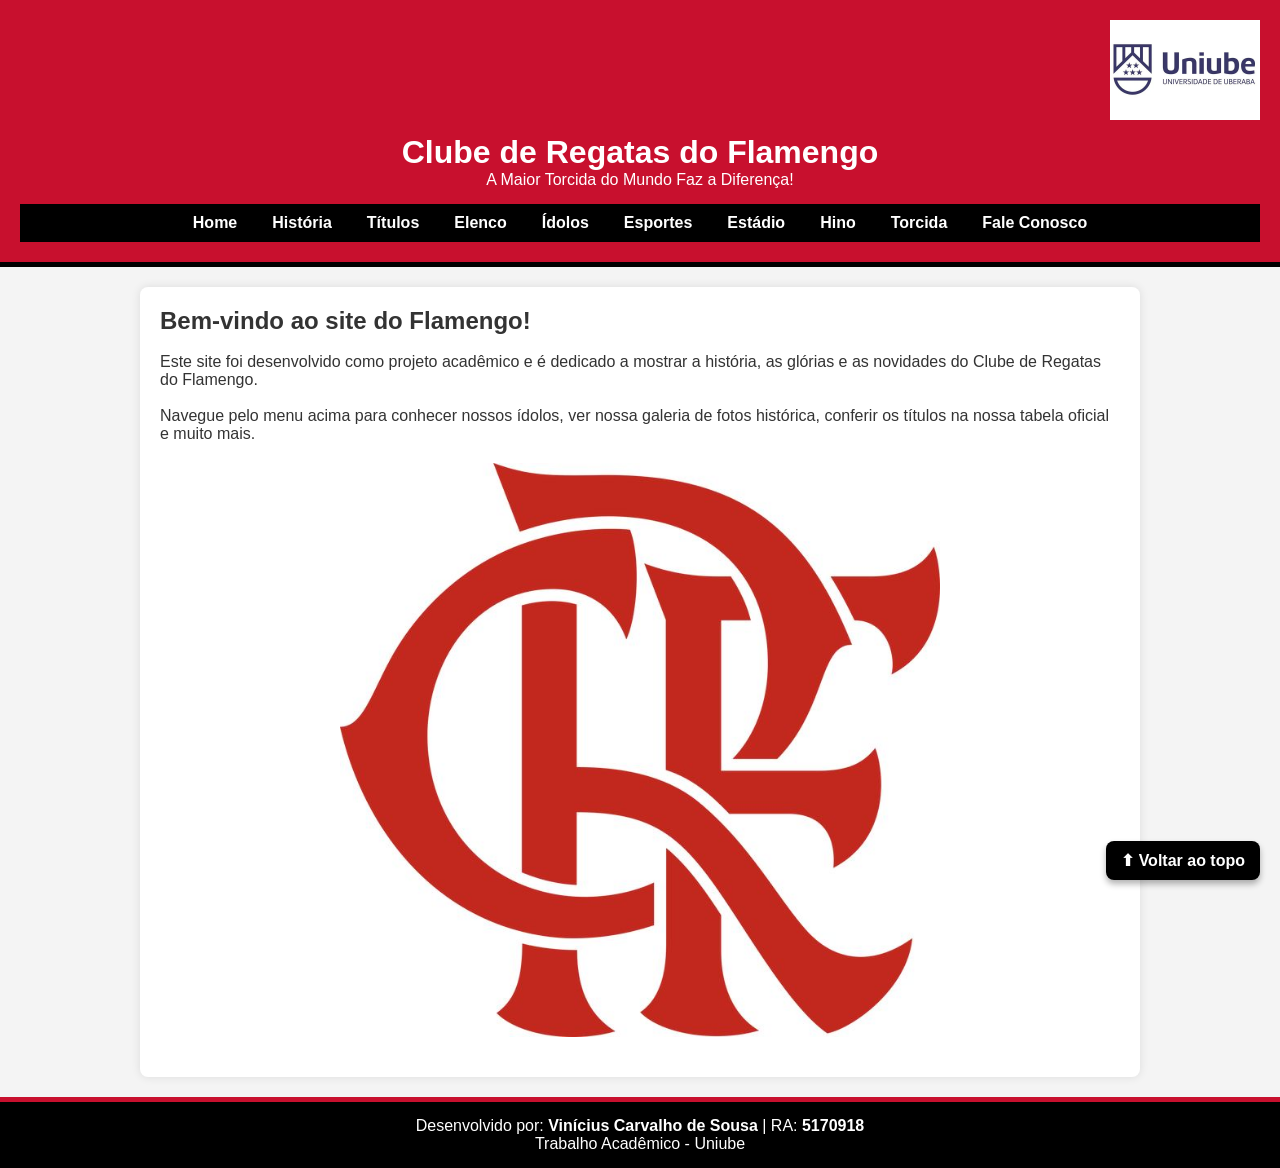
<file: index.html>
<!DOCTYPE html>
<html lang="pt-BR">
<head>
    <meta charset="UTF-8">
    <meta name="viewport" content="width=device-width, initial-scale=1.0">
    <title>Clube de Regatas do Flamengo</title>
    <link rel="stylesheet" href="style.css">
    <script>(function(w,d,s,l,i){w[l]=w[l]||[];w[l].push({'gtm.start':
new Date().getTime(),event:'gtm.js'});var f=d.getElementsByTagName(s)[0],
j=d.createElement(s),dl=l!='dataLayer'?'&l='+l:'';j.async=true;j.src=
'https://www.googletagmanager.com/gtm.js?id='+i+dl;f.parentNode.insertBefore(j,f);
})(window,document,'script','dataLayer','GTM-KH39J7RZ');</script>

<script async src="https://www.googletagmanager.com/gtag/js?id=G-GPVTYVNVEV"></script>
<script>
  window.dataLayer = window.dataLayer || [];
  function gtag(){dataLayer.push(arguments);}
  gtag('js', new Date());
  gtag('config', 'G-GPVTYVNVEV');
</script>
<meta name="google-site-verification" content="1R6EaUtjSxGgDSDUllODD0TvDEq3FuHWvTjtJXWUQTY" />
</head>
<body>
    
    <header id="topo">
        <div class="logo-faculdade">
            <a href="https://uniube.br/" target="_blank">
                <img src="uniube-foto.webp" alt="Logo Uniube" width="150">
            </a>
        </div>

        <h1>Clube de Regatas do Flamengo</h1>
        <p>A Maior Torcida do Mundo Faz a Diferença!</p>
        
        <nav>
            <ul>
                <li><a href="index.html">Home</a></li>
                <li><a href="historia.html">História</a></li>
                <li><a href="titulos.html">Títulos</a></li>
                <li><a href="elenco.html">Elenco</a></li>
                <li><a href="idolos.html">Ídolos</a></li>
                <li><a href="esportes.html">Esportes</a></li>
                <li><a href="maracana.html">Estádio</a></li>
                <li><a href="hino.html">Hino</a></li>
                <li><a href="torcida.html">Torcida</a></li>
                <li><a href="contato.html">Fale Conosco</a></li>
            </ul>
        </nav>
    </header>

    <main>
        <section>
            <h2>Bem-vindo ao site do Flamengo!</h2>
            <br>
            <p>Este site foi desenvolvido como projeto acadêmico e é dedicado a mostrar a história, as glórias e as novidades do Clube de Regatas do Flamengo.</p>
            <br>
            <p>Navegue pelo menu acima para conhecer nossos ídolos, ver nossa galeria de fotos histórica, conferir os títulos na nossa tabela oficial e muito mais.</p>
            
            <img src="simbolo.png" alt="foto maracana flamengo" class="imagem-destaque">
        </section>
    </main>

    <footer>
        <p>Desenvolvido por: <strong>Vinícius Carvalho de Sousa</strong> | RA: <strong>5170918</strong></p>
        <p>Trabalho Acadêmico - Uniube</p>  
    </footer>

    <a href="#topo" class="botao-topo">⬆ Voltar ao topo</a>    

</body>
</html>
</file>
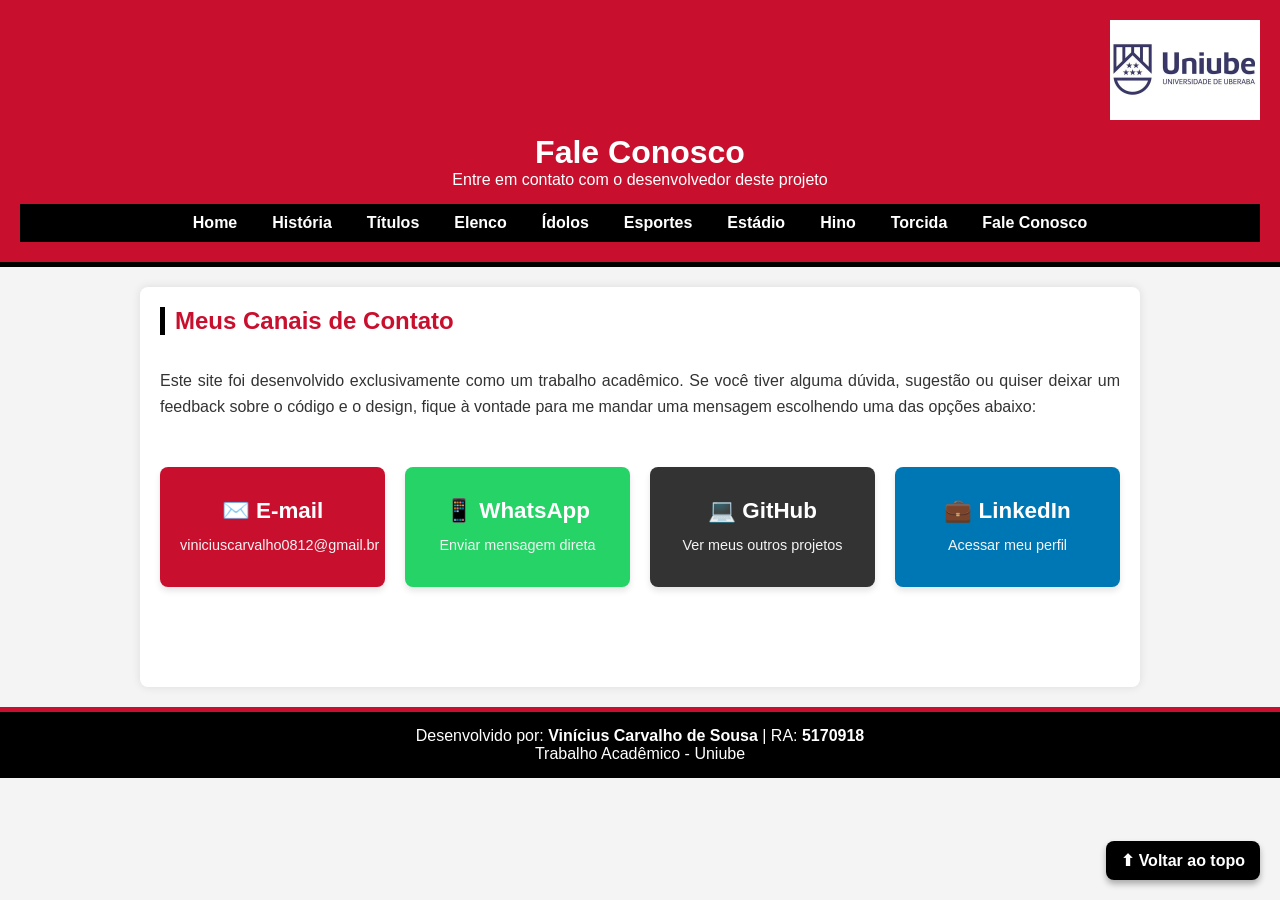
<file: contato.html>
<!DOCTYPE html>
<html lang="pt-BR">
<head>
    <meta charset="UTF-8">
    <meta name="viewport" content="width=device-width, initial-scale=1.0">
    <title>Fale Conosco - Trabalho Acadêmico</title>
    <link rel="stylesheet" href="style.css">
    <script>(function(w,d,s,l,i){w[l]=w[l]||[];w[l].push({'gtm.start':
new Date().getTime(),event:'gtm.js'});var f=d.getElementsByTagName(s)[0],
j=d.createElement(s),dl=l!='dataLayer'?'&l='+l:'';j.async=true;j.src=
'https://www.googletagmanager.com/gtm.js?id='+i+dl;f.parentNode.insertBefore(j,f);
})(window,document,'script','dataLayer','GTM-KH39J7RZ');</script>

<script async src="https://www.googletagmanager.com/gtag/js?id=G-GPVTYVNVEV"></script>
<script>
  window.dataLayer = window.dataLayer || [];
  function gtag(){dataLayer.push(arguments);}
  gtag('js', new Date());
  gtag('config', 'G-GPVTYVNVEV');
</script>

<meta name="google-site-verification" content="1R6EaUtjSxGgDSDUllODD0TvDEq3FuHWvTjtJXWUQTY" />
</head>
<body>

    <header id="topo">
        <div class="logo-faculdade">
            <a href="https://uniube.br/" target="_blank">
                <img src="uniube-foto.webp" alt="Logo Uniube" width="150">
            </a>
        </div>

        <h1>Fale Conosco</h1>
        <p>Entre em contato com o desenvolvedor deste projeto</p>

        <nav>
            <ul>
                <li><a href="index.html">Home</a></li>
                <li><a href="historia.html">História</a></li>
                <li><a href="titulos.html">Títulos</a></li>
                <li><a href="elenco.html">Elenco</a></li>
                <li><a href="idolos.html">Ídolos</a></li>
                <li><a href="esportes.html">Esportes</a></li>
                <li><a href="maracana.html">Estádio</a></li>
                <li><a href="hino.html">Hino</a></li>
                <li><a href="torcida.html">Torcida</a></li>
                <li><a href="contato.html">Fale Conosco</a></li>
            </ul>
        </nav>
    </header>

    <main>
        <section class="contato-secao">
            <h2>Meus Canais de Contato</h2>
            <br>
            <p>Este site foi desenvolvido exclusivamente como um trabalho acadêmico. Se você tiver alguma dúvida, sugestão ou quiser deixar um feedback sobre o código e o design, fique à vontade para me mandar uma mensagem escolhendo uma das opções abaixo:</p>
            <br>
            
            <div class="links-contato">
                <a href="mailto:viniciuscarvalho0812@gmail.com.br" class="botao-contato email">
                    <h3>✉️ E-mail</h3>
                    <p>viniciuscarvalho0812@gmail.br</p>
                </a>
                
                <a href="https://wa.me/5534998716604" target="_blank" class="botao-contato whatsapp">
                    <h3>📱 WhatsApp</h3>
                    <p>Enviar mensagem direta</p>
                </a>
                
                <a href="https://github.com/vinicius-carvalho1" target="_blank" class="botao-contato github">
                    <h3>💻 GitHub</h3>
                    <p>Ver meus outros projetos</p>
                </a>
                
                <a href="https://www.linkedin.com/in/vinicius-carvalho-a59289403/" target="_blank" class="botao-contato linkedin">
                    <h3>💼 LinkedIn</h3>
                    <p>Acessar meu perfil</p>
                </a>
            </div>
        </section>
    </main>

    <footer>
        <p>Desenvolvido por: <strong>Vinícius Carvalho de Sousa</strong> | RA: <strong>5170918</strong></p>
        <p>Trabalho Acadêmico - Uniube</p>
    </footer>

    <a href="#topo" class="botao-topo">⬆ Voltar ao topo</a>

</body>
</html>
</file>
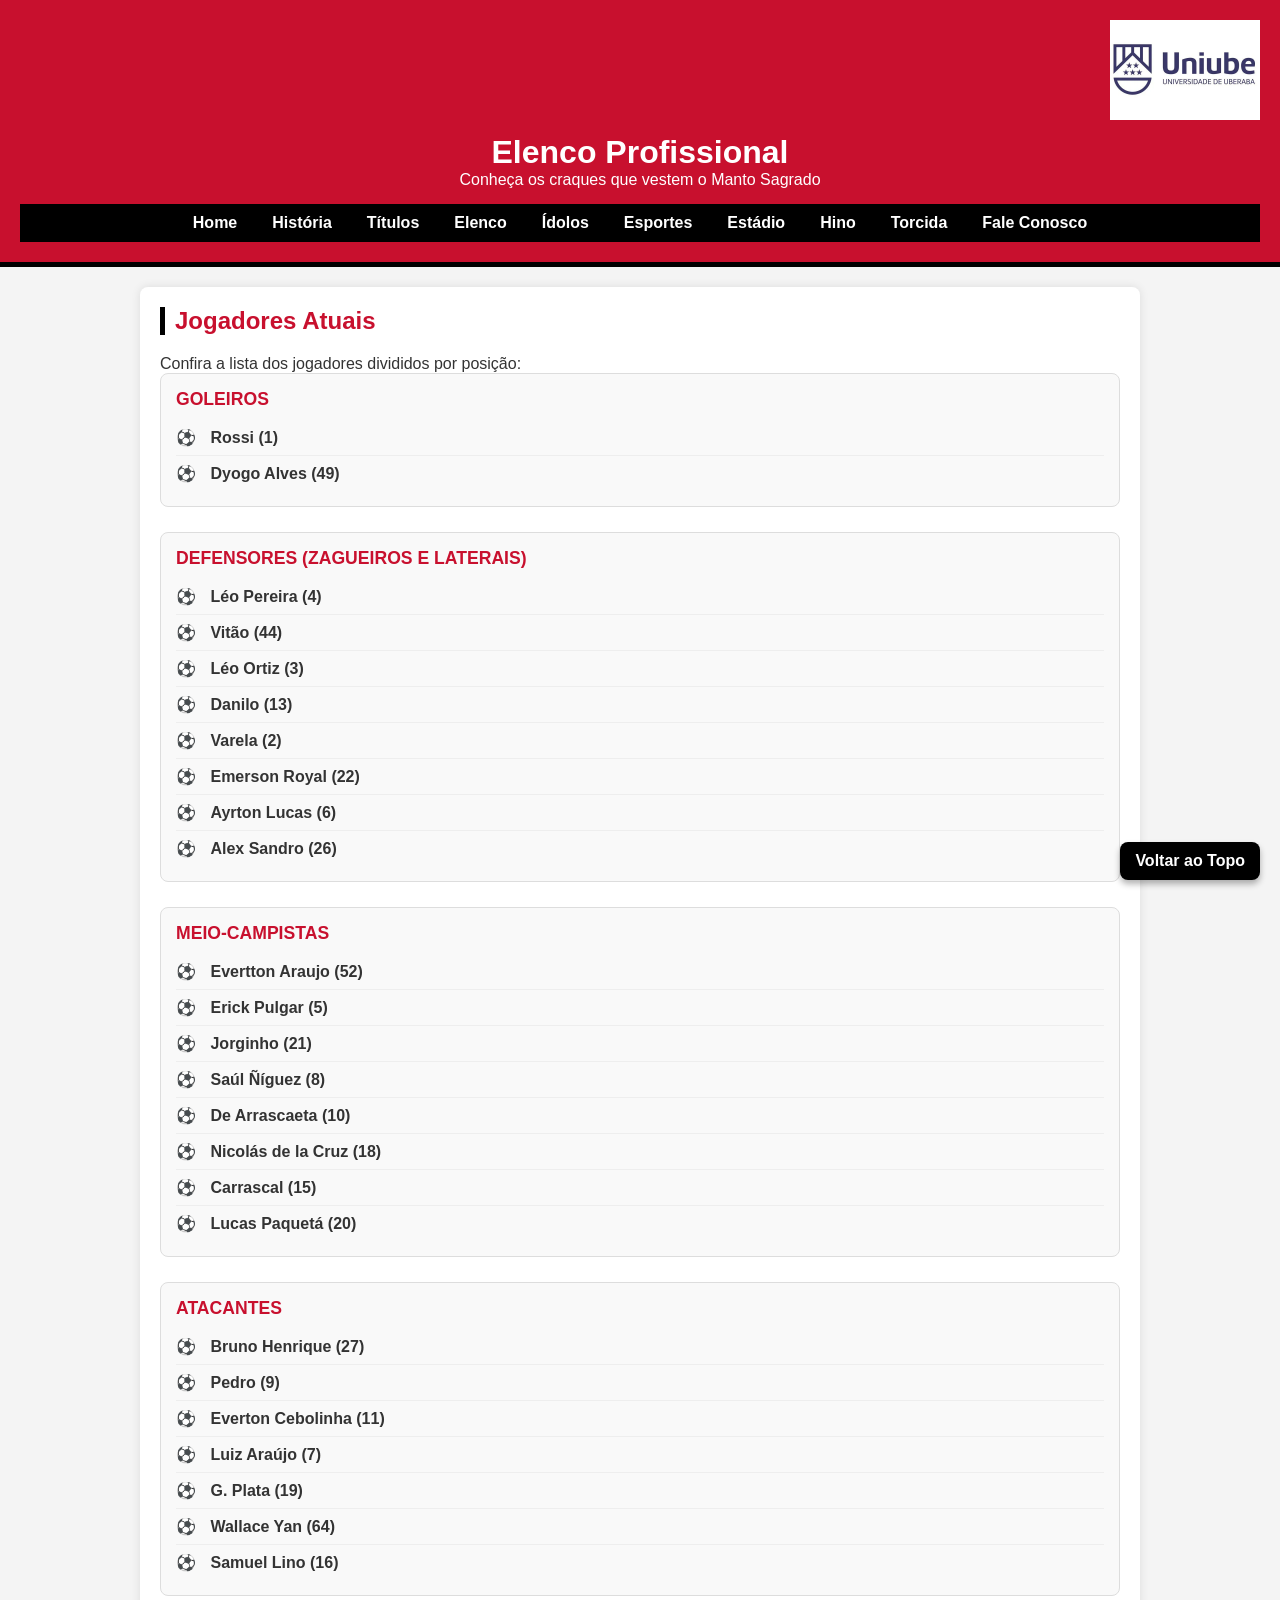
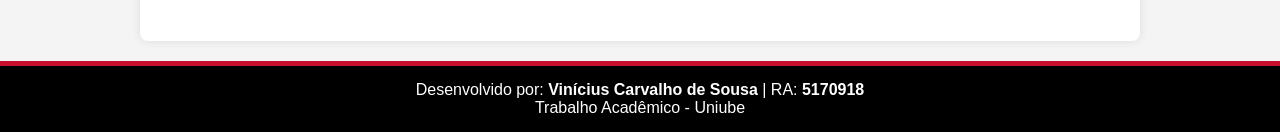
<file: elenco.html>
<!DOCTYPE html>
<html lang="pt-BR">
<head>
    <meta charset="UTF-8">
    <meta name="viewport" content="width=device-width, initial-scale=1.0">
    <title>Elenco Profissional - Flamengo</title>
    <link rel="stylesheet" href="style.css">
    <script>(function(w,d,s,l,i){w[l]=w[l]||[];w[l].push({'gtm.start':
new Date().getTime(),event:'gtm.js'});var f=d.getElementsByTagName(s)[0],
j=d.createElement(s),dl=l!='dataLayer'?'&l='+l:'';j.async=true;j.src=
'https://www.googletagmanager.com/gtm.js?id='+i+dl;f.parentNode.insertBefore(j,f);
})(window,document,'script','dataLayer','GTM-KH39J7RZX');</script>

<script async src="https://www.googletagmanager.com/gtag/js?id=G-GPVTYVNVEV"></script>
<script>
  window.dataLayer = window.dataLayer || [];
  function gtag(){dataLayer.push(arguments);}
  gtag('js', new Date());
  gtag('config', 'G-GPVTYVNVEV');
</script>

<meta name="google-site-verification" content="1R6EaUtjSxGgDSDUllODD0TvDEq3FuHWvTjtJXWUQTY" />
</head>
<body>

    <header id="topo">
        <div class="logo-faculdade">
            <a href="https://uniube.br/" target="_blank">
                <img src="uniube-foto.webp" alt="Logo Uniube" width="150">
            </a>
        </div>

        <h1>Elenco Profissional</h1>
        <p>Conheça os craques que vestem o Manto Sagrado</p>

        <nav>
            <ul>
                <li><a href="index.html">Home</a></li>
                <li><a href="historia.html">História</a></li>
                <li><a href="titulos.html">Títulos</a></li>
                <li><a href="elenco.html">Elenco</a></li>
                <li><a href="idolos.html">Ídolos</a></li>
                <li><a href="esportes.html">Esportes</a></li>
                <li><a href="maracana.html">Estádio</a></li>
                <li><a href="hino.html">Hino</a></li>
                <li><a href="torcida.html">Torcida</a></li>
                <li><a href="contato.html">Fale Conosco</a></li>
            </ul>
        </nav>
    </header>

    <main>
        <section class="elenco">
            <h2>Jogadores Atuais</h2>
            <p>Confira a lista dos jogadores divididos por posição:</p>

            <div class="posicao">
                <h3>Goleiros</h3>
                <ul>
                    <li>Rossi (1)</li>
                    <li>Dyogo Alves (49)</li>
                </ul>
            </div>

            <div class="posicao">
                <h3>Defensores (Zagueiros e Laterais)</h3>
                <ul>
                    <li>Léo Pereira (4)</li>
                    <li>Vitão (44)</li>
                    <li>Léo Ortiz (3)</li>
                    <li>Danilo (13)</li>
                    <li>Varela (2)</li>
                    <li>Emerson Royal (22)</li>
                    <li>Ayrton Lucas (6)</li>
                    <li>Alex Sandro (26)</li>
                </ul>
            </div>

            <div class="posicao">
                <h3>Meio-Campistas</h3>
                <ul>
                    <li>Evertton Araujo (52)</li>
                    <li>Erick Pulgar (5)</li>
                    <li>Jorginho (21)</li>
                    <li>Saúl Ñíguez (8)</li>
                    <li>De Arrascaeta (10)</li>
                    <li>Nicolás de la Cruz (18)</li>
                    <li>Carrascal (15)</li>
                    <li>Lucas Paquetá (20)</li> 
                </ul>
            </div>

            <div class="posicao">
                <h3>Atacantes</h3>
                <ul>
                    <li>Bruno Henrique (27)</li>
                    <li>Pedro (9)</li>
                    <li>Everton Cebolinha (11)</li>
                    <li>Luiz Araújo (7)</li>
                    <li>G. Plata (19)</li>
                    <li>Wallace Yan (64)</li>
                    <li>Samuel Lino (16)</li>
                </ul>
            </div>
        </section>
    </main>

    <footer>
        <p>Desenvolvido por: <strong>Vinícius Carvalho de Sousa</strong> | RA: <strong>5170918</strong></p>
        <p>Trabalho Acadêmico - Uniube</p>
    </footer>

    <a href="#topo" class="botao-topo">Voltar ao Topo</a>

</body>
</html>
</file>
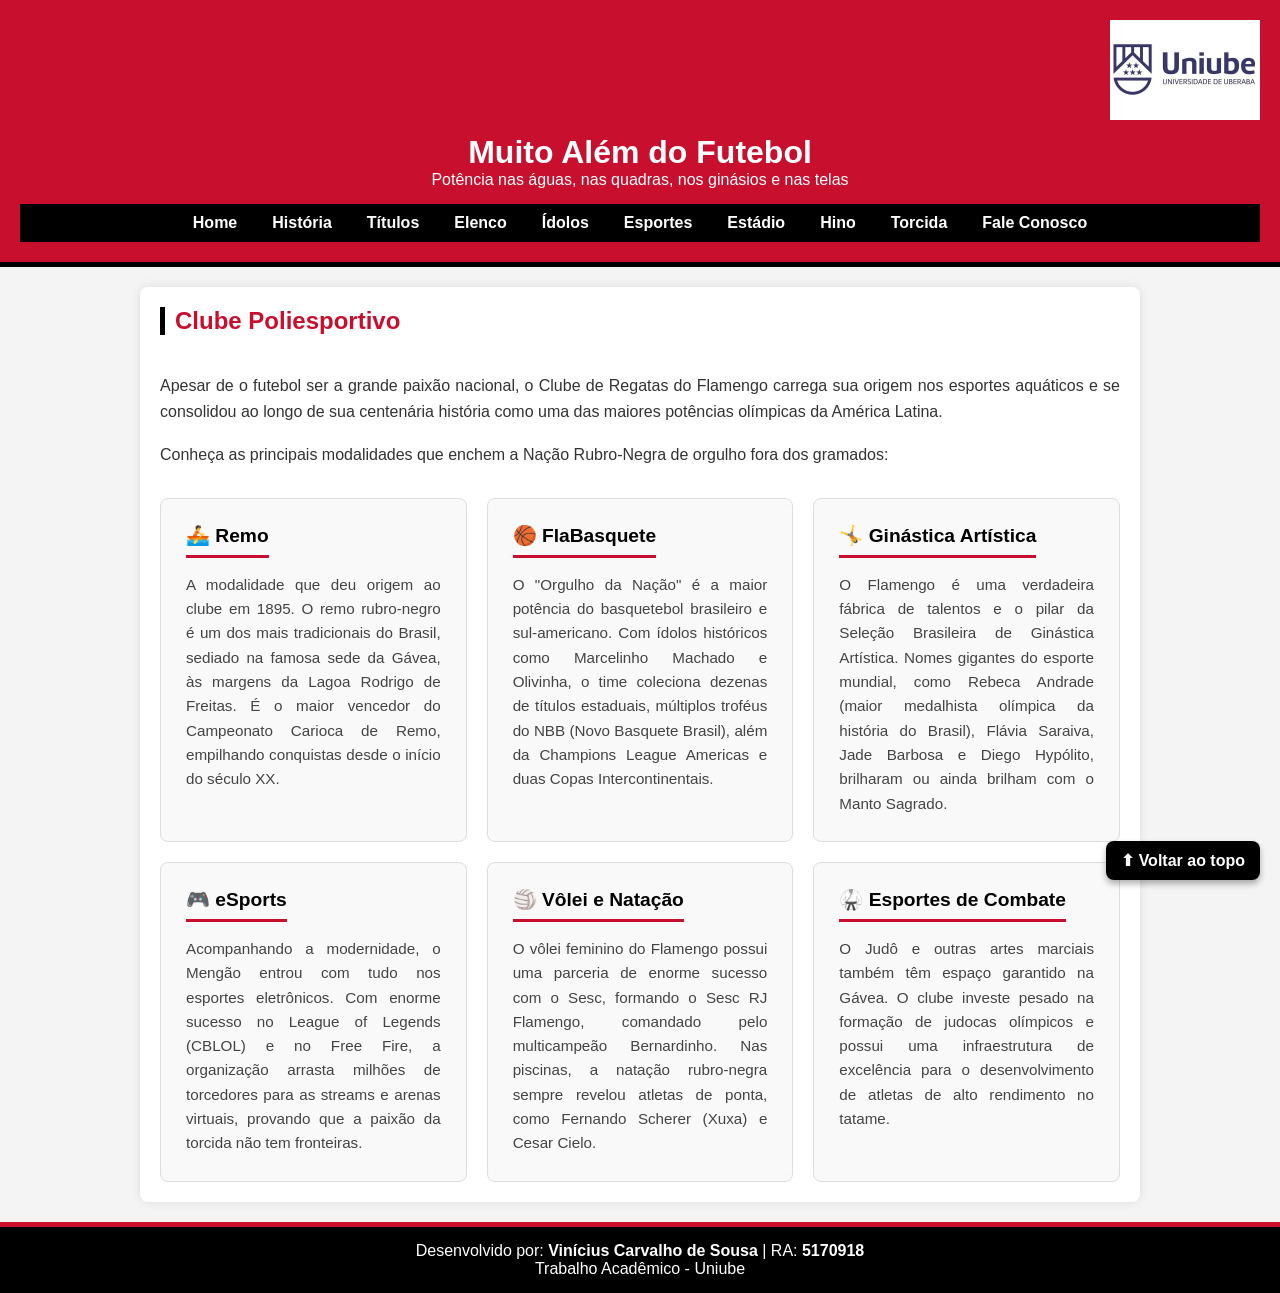
<file: esportes.html>
<!DOCTYPE html>
<html lang="pt-BR">
<head>
    <meta charset="UTF-8">
    <meta name="viewport" content="width=device-width, initial-scale=1.0">
    <title>Esportes - Clube de Regatas do Flamengo</title>
    <link rel="stylesheet" href="style.css">
    <script>(function(w,d,s,l,i){w[l]=w[l]||[];w[l].push({'gtm.start':
new Date().getTime(),event:'gtm.js'});var f=d.getElementsByTagName(s)[0],
j=d.createElement(s),dl=l!='dataLayer'?'&l='+l:'';j.async=true;j.src=
'https://www.googletagmanager.com/gtm.js?id='+i+dl;f.parentNode.insertBefore(j,f);
})(window,document,'script','dataLayer','GTM-KH39J7RZ');</script>

<script async src="https://www.googletagmanager.com/gtag/js?id=G-GPVTYVNVEV"></script>
<script>
  window.dataLayer = window.dataLayer || [];
  function gtag(){dataLayer.push(arguments);}
  gtag('js', new Date());
  gtag('config', 'G-GPVTYVNVEV');
</script>

<meta name="google-site-verification" content="1R6EaUtjSxGgDSDUllODD0TvDEq3FuHWvTjtJXWUQTY" />
</head>
<body>

    <header id="topo">
        <div class="logo-faculdade">
            <a href="https://uniube.br/" target="_blank">
                <img src="uniube-foto.webp" alt="Logo Uniube" width="150">
            </a>
        </div>

        <h1>Muito Além do Futebol</h1>
        <p>Potência nas águas, nas quadras, nos ginásios e nas telas</p>

        <nav>
            <ul>
                <li><a href="index.html">Home</a></li>
                <li><a href="historia.html">História</a></li>
                <li><a href="titulos.html">Títulos</a></li>
                <li><a href="elenco.html">Elenco</a></li>
                <li><a href="idolos.html">Ídolos</a></li>
                <li><a href="esportes.html">Esportes</a></li>
                <li><a href="maracana.html">Estádio</a></li>
                <li><a href="hino.html">Hino</a></li>
                <li><a href="torcida.html">Torcida</a></li>
                <li><a href="contato.html">Fale Conosco</a></li>
            </ul>
        </nav>
    </header>

    <main>
        <section class="esportes-secao">
            <h2>Clube Poliesportivo</h2>
            <br>
            <p>Apesar de o futebol ser a grande paixão nacional, o Clube de Regatas do Flamengo carrega sua origem nos esportes aquáticos e se consolidou ao longo de sua centenária história como uma das maiores potências olímpicas da América Latina.</p>
            <br>
            <p>Conheça as principais modalidades que enchem a Nação Rubro-Negra de orgulho fora dos gramados:</p>

            <div class="esportes-grid">
                
                <div class="esporte-card">
                    <h3>🚣 Remo</h3>
                    <p>A modalidade que deu origem ao clube em 1895. O remo rubro-negro é um dos mais tradicionais do Brasil, sediado na famosa sede da Gávea, às margens da Lagoa Rodrigo de Freitas. É o maior vencedor do Campeonato Carioca de Remo, empilhando conquistas desde o início do século XX.</p>
                </div>

                <div class="esporte-card">
                    <h3>🏀 FlaBasquete</h3>
                    <p>O "Orgulho da Nação" é a maior potência do basquetebol brasileiro e sul-americano. Com ídolos históricos como Marcelinho Machado e Olivinha, o time coleciona dezenas de títulos estaduais, múltiplos troféus do NBB (Novo Basquete Brasil), além da Champions League Americas e duas Copas Intercontinentais.</p>
                </div>

                <div class="esporte-card">
                    <h3>🤸 Ginástica Artística</h3>
                    <p>O Flamengo é uma verdadeira fábrica de talentos e o pilar da Seleção Brasileira de Ginástica Artística. Nomes gigantes do esporte mundial, como Rebeca Andrade (maior medalhista olímpica da história do Brasil), Flávia Saraiva, Jade Barbosa e Diego Hypólito, brilharam ou ainda brilham com o Manto Sagrado.</p>
                </div>

                <div class="esporte-card">
                    <h3>🎮 eSports</h3>
                    <p>Acompanhando a modernidade, o Mengão entrou com tudo nos esportes eletrônicos. Com enorme sucesso no League of Legends (CBLOL) e no Free Fire, a organização arrasta milhões de torcedores para as streams e arenas virtuais, provando que a paixão da torcida não tem fronteiras.</p>
                </div>

                <div class="esporte-card">
                    <h3>🏐 Vôlei e Natação</h3>
                    <p>O vôlei feminino do Flamengo possui uma parceria de enorme sucesso com o Sesc, formando o Sesc RJ Flamengo, comandado pelo multicampeão Bernardinho. Nas piscinas, a natação rubro-negra sempre revelou atletas de ponta, como Fernando Scherer (Xuxa) e Cesar Cielo.</p>
                </div>

                <div class="esporte-card">
                    <h3>🥋 Esportes de Combate</h3>
                    <p>O Judô e outras artes marciais também têm espaço garantido na Gávea. O clube investe pesado na formação de judocas olímpicos e possui uma infraestrutura de excelência para o desenvolvimento de atletas de alto rendimento no tatame.</p>
                </div>

            </div>
        </section>
    </main>

    <footer>
        <p>Desenvolvido por: <strong>Vinícius Carvalho de Sousa</strong> | RA: <strong>5170918</strong></p>
        <p>Trabalho Acadêmico - Uniube</p>
    </footer>

    <a href="#topo" class="botao-topo">⬆ Voltar ao topo</a>

</body>
</html>
</file>
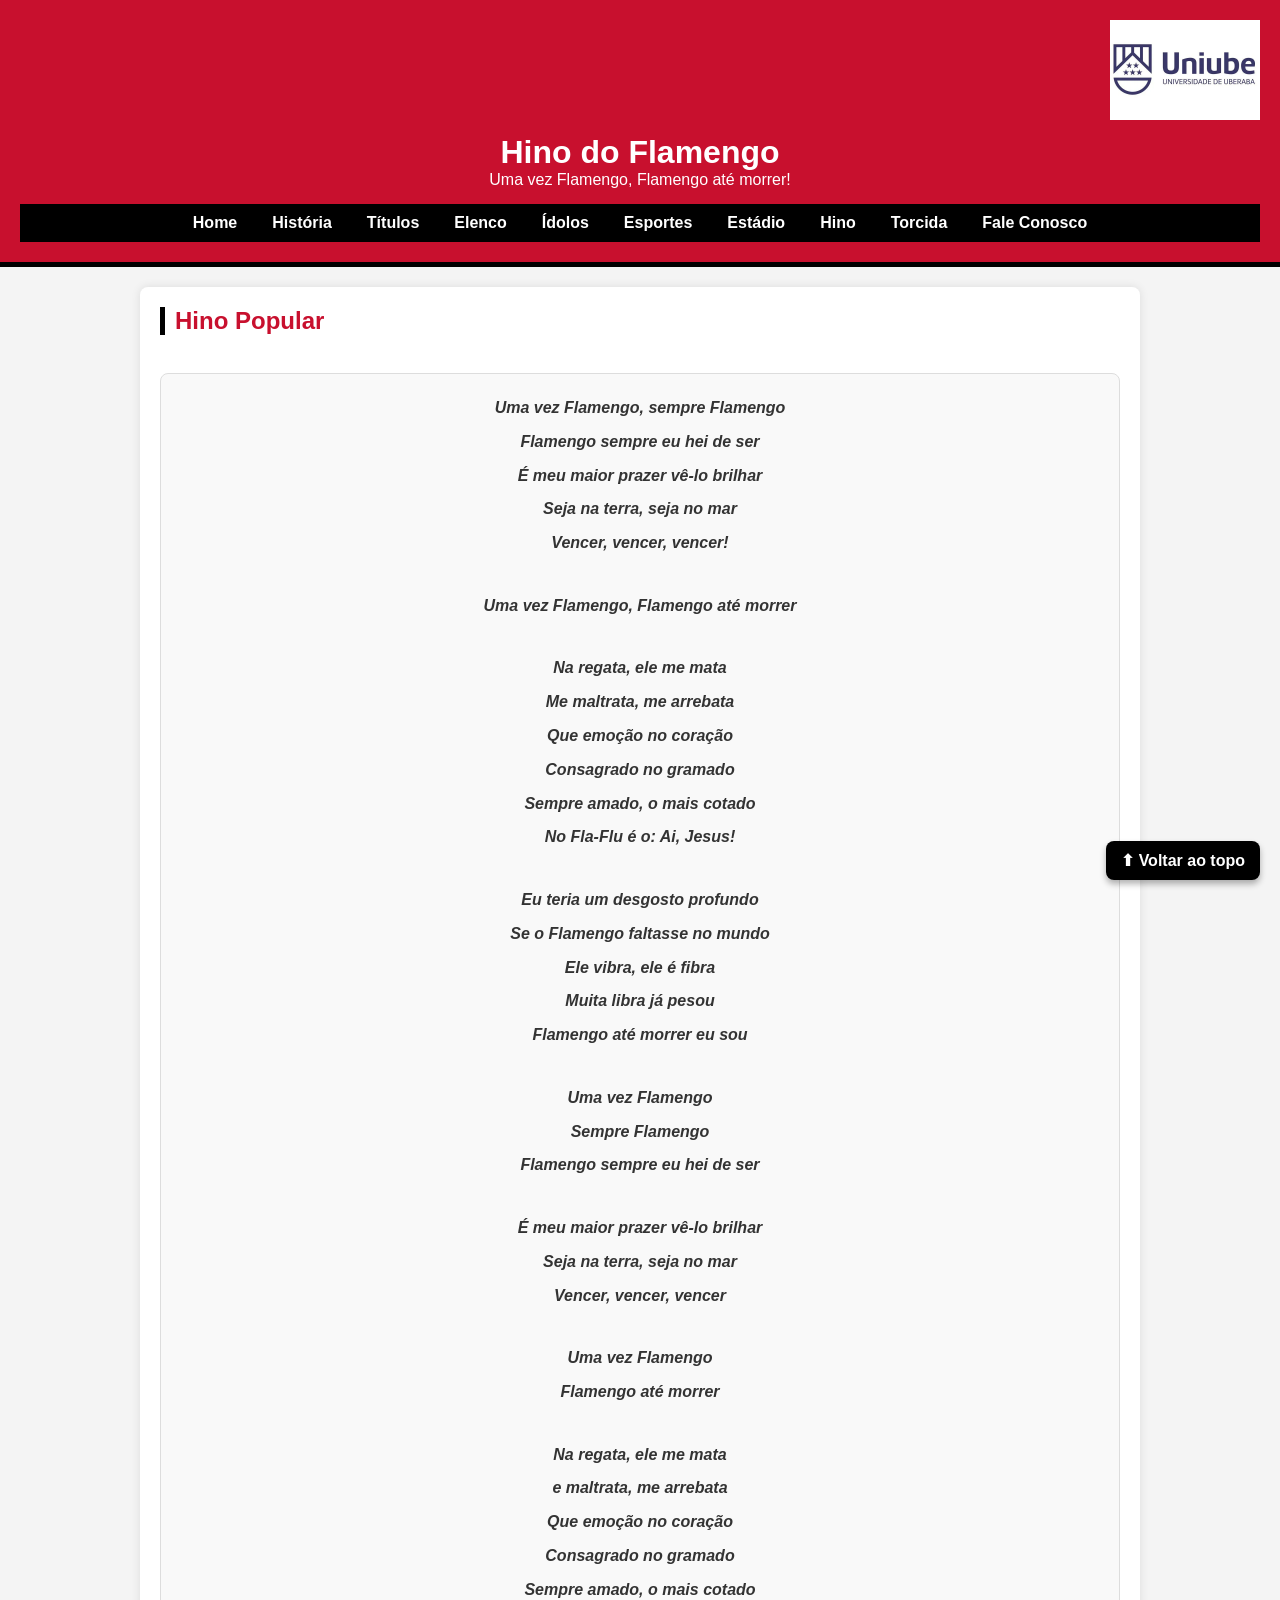
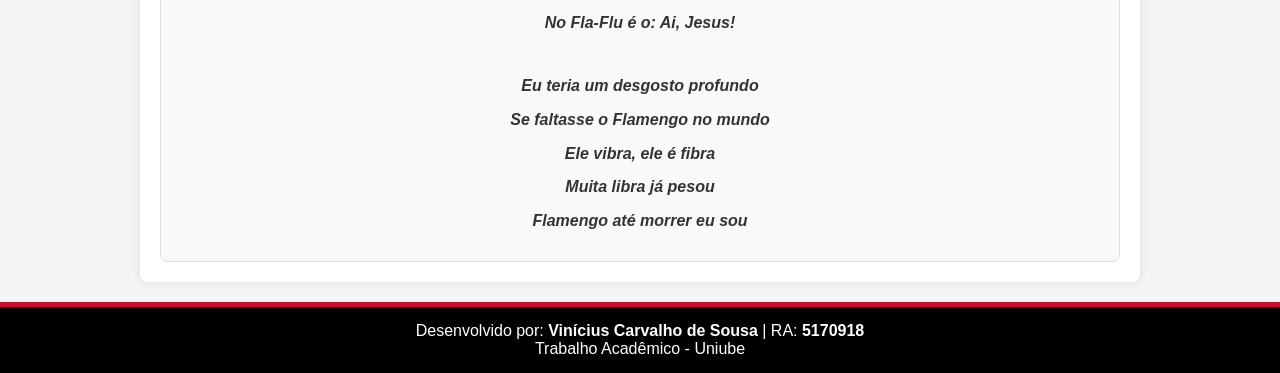
<file: hino.html>
<!DOCTYPE html>
<html lang="pt-BR">
<head>
    <meta charset="UTF-8">
    <meta name="viewport" content="width=device-width, initial-scale=1.0">
    <title>Hino - Clube de Regatas do Flamengo</title>
    <link rel="stylesheet" href="style.css">
    <script>(function(w,d,s,l,i){w[l]=w[l]||[];w[l].push({'gtm.start':
new Date().getTime(),event:'gtm.js'});var f=d.getElementsByTagName(s)[0],
j=d.createElement(s),dl=l!='dataLayer'?'&l='+l:'';j.async=true;j.src=
'https://www.googletagmanager.com/gtm.js?id='+i+dl;f.parentNode.insertBefore(j,f);
})(window,document,'script','dataLayer','GTM-KH39J7RZ');</script>

<script async src="https://www.googletagmanager.com/gtag/js?id=G-GPVTYVNVEV"></script>
<script>
  window.dataLayer = window.dataLayer || [];
  function gtag(){dataLayer.push(arguments);}
  gtag('js', new Date());
  gtag('config', 'G-GPVTYVNVEV');
</script>

<meta name="google-site-verification" content="1R6EaUtjSxGgDSDUllODD0TvDEq3FuHWvTjtJXWUQTY" />
</head>
<body>

    <header id="topo">
        <div class="logo-faculdade">
            <a href="https://uniube.br/" target="_blank">
                <img src="uniube-foto.webp" alt="Logo Uniube" width="150">
            </a>
        </div>

        <h1>Hino do Flamengo</h1>
        <p>Uma vez Flamengo, Flamengo até morrer!</p>
        <nav>
            <ul>
                <li><a href="index.html">Home</a></li>
                <li><a href="historia.html">História</a></li>
                <li><a href="titulos.html">Títulos</a></li>
                <li><a href="elenco.html">Elenco</a></li>
                <li><a href="idolos.html">Ídolos</a></li>
                <li><a href="esportes.html">Esportes</a></li>
                <li><a href="maracana.html">Estádio</a></li>
                <li><a href="hino.html">Hino</a></li>
                <li><a href="torcida.html">Torcida</a></li>
                <li><a href="contato.html">Fale Conosco</a></li>
            </ul>
        </nav>
    </header>
    <main>
        <section class="hino-secao">
            <h2>Hino Popular</h2>
            <br>
            <div class="letra-hino">
                <p>Uma vez Flamengo, sempre Flamengo</p>
                <p>Flamengo sempre eu hei de ser</p>
                <p>É meu maior prazer vê-lo brilhar</p>
                <p>Seja na terra, seja no mar</p>
                <p>Vencer, vencer, vencer!</p>
                <br>
                <p>Uma vez Flamengo, Flamengo até morrer</p>
                <br>
                <p>Na regata, ele me mata</p>
                <p>Me maltrata, me arrebata</p>
                <p>Que emoção no coração</p>
                <p>Consagrado no gramado</p>
                <p>Sempre amado, o mais cotado</p>
                <p>No Fla-Flu é o: Ai, Jesus!</p>
                <br>
                <p>Eu teria um desgosto profundo</p>
                <p>Se o Flamengo faltasse no mundo</p>
                <p>Ele vibra, ele é fibra</p>
                <p>Muita libra já pesou</p>
                <p>Flamengo até morrer eu sou</p>
                <br>
                <p>Uma vez Flamengo</p>
                <p>Sempre Flamengo</p>
                <p>Flamengo sempre eu hei de ser</p>
                <br>
                <p>É meu maior prazer vê-lo brilhar</p>
                <p>Seja na terra, seja no mar</p>
                <p>Vencer, vencer, vencer</p>
                <br>
                <p>Uma vez Flamengo</p>
                <p>Flamengo até morrer</p>
                <br>
                <p>Na regata, ele me mata</p>
                <p>e maltrata, me arrebata</p>
                <p>Que emoção no coração</p>
                <p>Consagrado no gramado</p>
                <p>Sempre amado, o mais cotado</p>
                <p>No Fla-Flu é o: Ai, Jesus!</p>
                <br>
                <p>Eu teria um desgosto profundo</p>
                <p>Se faltasse o Flamengo no mundo</p>
                <p>Ele vibra, ele é fibra</p>
                <p>Muita libra já pesou</p>
                <p>Flamengo até morrer eu sou</p>
            </div>
        </section>
    </main>
    <footer>
        <p>Desenvolvido por: <strong>Vinícius Carvalho de Sousa</strong> | RA: <strong>5170918</strong></p>
        <p>Trabalho Acadêmico - Uniube</p>
    </footer>
    <a href="#topo" class="botao-topo">⬆ Voltar ao topo</a>
</body>
</html>
</file>
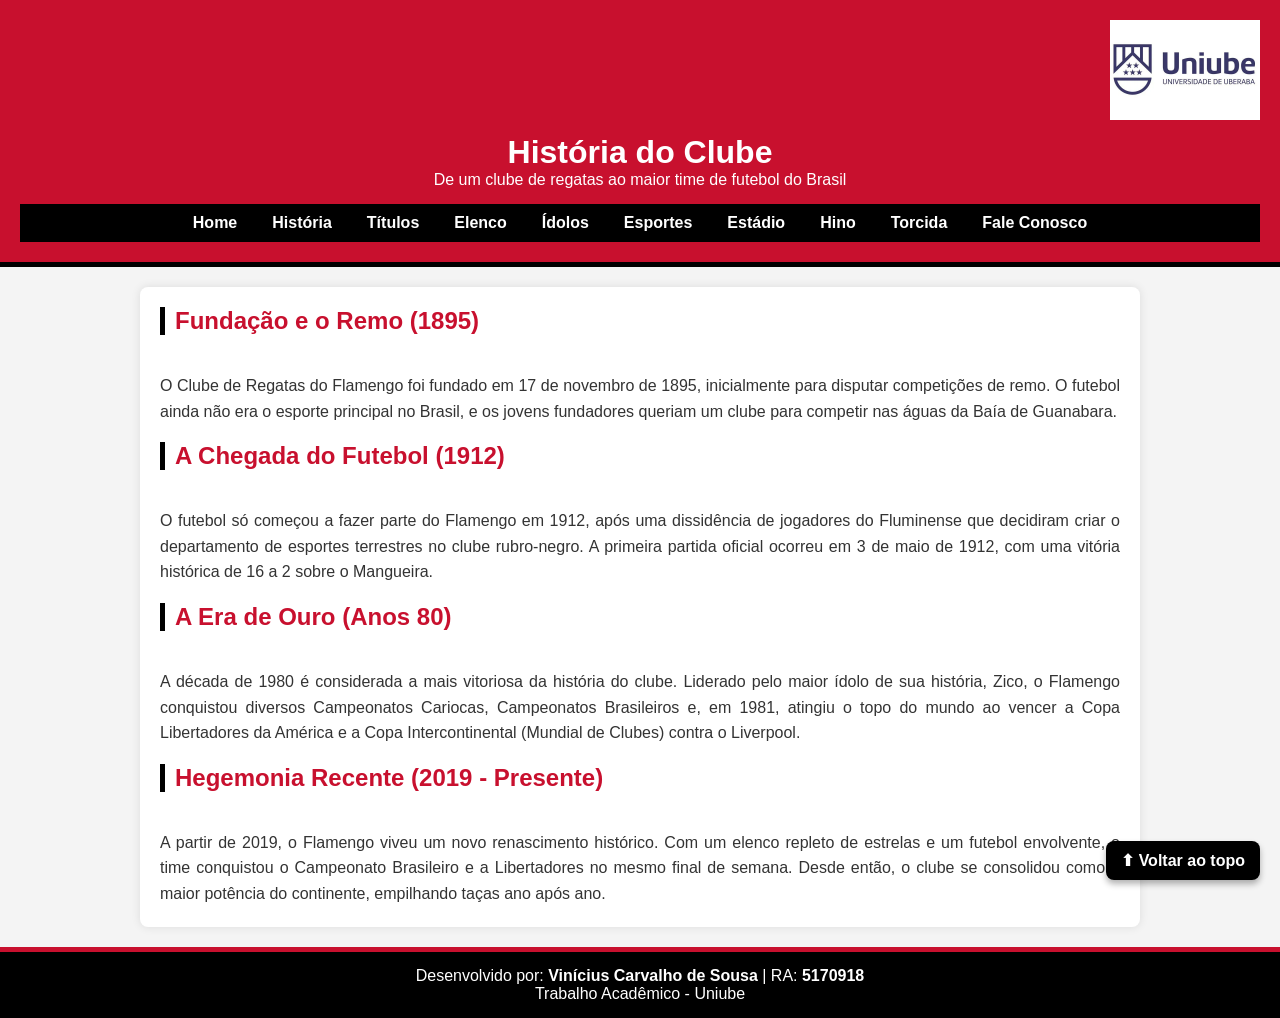
<file: historia.html>
<!DOCTYPE html>
<html lang="pt-BR">
<head>
    <meta charset="UTF-8">
    <meta name="viewport" content="width=device-width, initial-scale=1.0">
    <title>História - Clube de Regatas do Flamengo</title>
    <link rel="stylesheet" href="style.css">
    <script>(function(w,d,s,l,i){w[l]=w[l]||[];w[l].push({'gtm.start':
new Date().getTime(),event:'gtm.js'});var f=d.getElementsByTagName(s)[0],
j=d.createElement(s),dl=l!='dataLayer'?'&l='+l:'';j.async=true;j.src=
'https://www.googletagmanager.com/gtm.js?id='+i+dl;f.parentNode.insertBefore(j,f);
})(window,document,'script','dataLayer','GTM-KH39J7RZ');</script>

<script async src="https://www.googletagmanager.com/gtag/js?id=G-GPVTYVNVEV"></script>
<script>
  window.dataLayer = window.dataLayer || [];
  function gtag(){dataLayer.push(arguments);}
  gtag('js', new Date());
  gtag('config', 'G-GPVTYVNVEV');
</script>

<meta name="google-site-verification" content="1R6EaUtjSxGgDSDUllODD0TvDEq3FuHWvTjtJXWUQTY" />
</head>
<body>

    <header id="topo">
        <div class="logo-faculdade">
            <a href="https://uniube.br/" target="_blank">
                <img src="uniube-foto.webp" alt="Logo Uniube" width="150">
            </a>
        </div>

        <h1>História do Clube</h1>
        <p>De um clube de regatas ao maior time de futebol do Brasil</p>

        <nav>
            <ul>
                <li><a href="index.html">Home</a></li>
                <li><a href="historia.html">História</a></li>
                <li><a href="titulos.html">Títulos</a></li>
                <li><a href="elenco.html">Elenco</a></li>
                <li><a href="idolos.html">Ídolos</a></li>
                <li><a href="esportes.html">Esportes</a></li>
                <li><a href="maracana.html">Estádio</a></li>
                <li><a href="hino.html">Hino</a></li>
                <li><a href="torcida.html">Torcida</a></li>
                <li><a href="contato.html">Fale Conosco</a></li>
            </ul>
        </nav>
    </header>

    <main>
        <section class="historia">
            <h2>Fundação e o Remo (1895)</h2>
            <br>
            <p>O Clube de Regatas do Flamengo foi fundado em 17 de novembro de 1895, inicialmente para disputar competições de remo. O futebol ainda não era o esporte principal no Brasil, e os jovens fundadores queriam um clube para competir nas águas da Baía de Guanabara.</p>
            <br>
            
            <h2>A Chegada do Futebol (1912)</h2>
            <br>
            <p>O futebol só começou a fazer parte do Flamengo em 1912, após uma dissidência de jogadores do Fluminense que decidiram criar o departamento de esportes terrestres no clube rubro-negro. A primeira partida oficial ocorreu em 3 de maio de 1912, com uma vitória histórica de 16 a 2 sobre o Mangueira.</p>
            <br>
            
            <h2>A Era de Ouro (Anos 80)</h2>
            <br>
            <p>A década de 1980 é considerada a mais vitoriosa da história do clube. Liderado pelo maior ídolo de sua história, Zico, o Flamengo conquistou diversos Campeonatos Cariocas, Campeonatos Brasileiros e, em 1981, atingiu o topo do mundo ao vencer a Copa Libertadores da América e a Copa Intercontinental (Mundial de Clubes) contra o Liverpool.</p>
            <br>

            <h2>Hegemonia Recente (2019 - Presente)</h2>
            <br>
            <p>A partir de 2019, o Flamengo viveu um novo renascimento histórico. Com um elenco repleto de estrelas e um futebol envolvente, o time conquistou o Campeonato Brasileiro e a Libertadores no mesmo final de semana. Desde então, o clube se consolidou como a maior potência do continente, empilhando taças ano após ano.</p>
        </section>
    </main>

    <footer>
        <p>Desenvolvido por: <strong>Vinícius Carvalho de Sousa</strong> | RA: <strong>5170918</strong></p>
        <p>Trabalho Acadêmico - Uniube</p>
    </footer>

    <a href="#topo" class="botao-topo">⬆ Voltar ao topo</a>

</body>
</html>
</file>
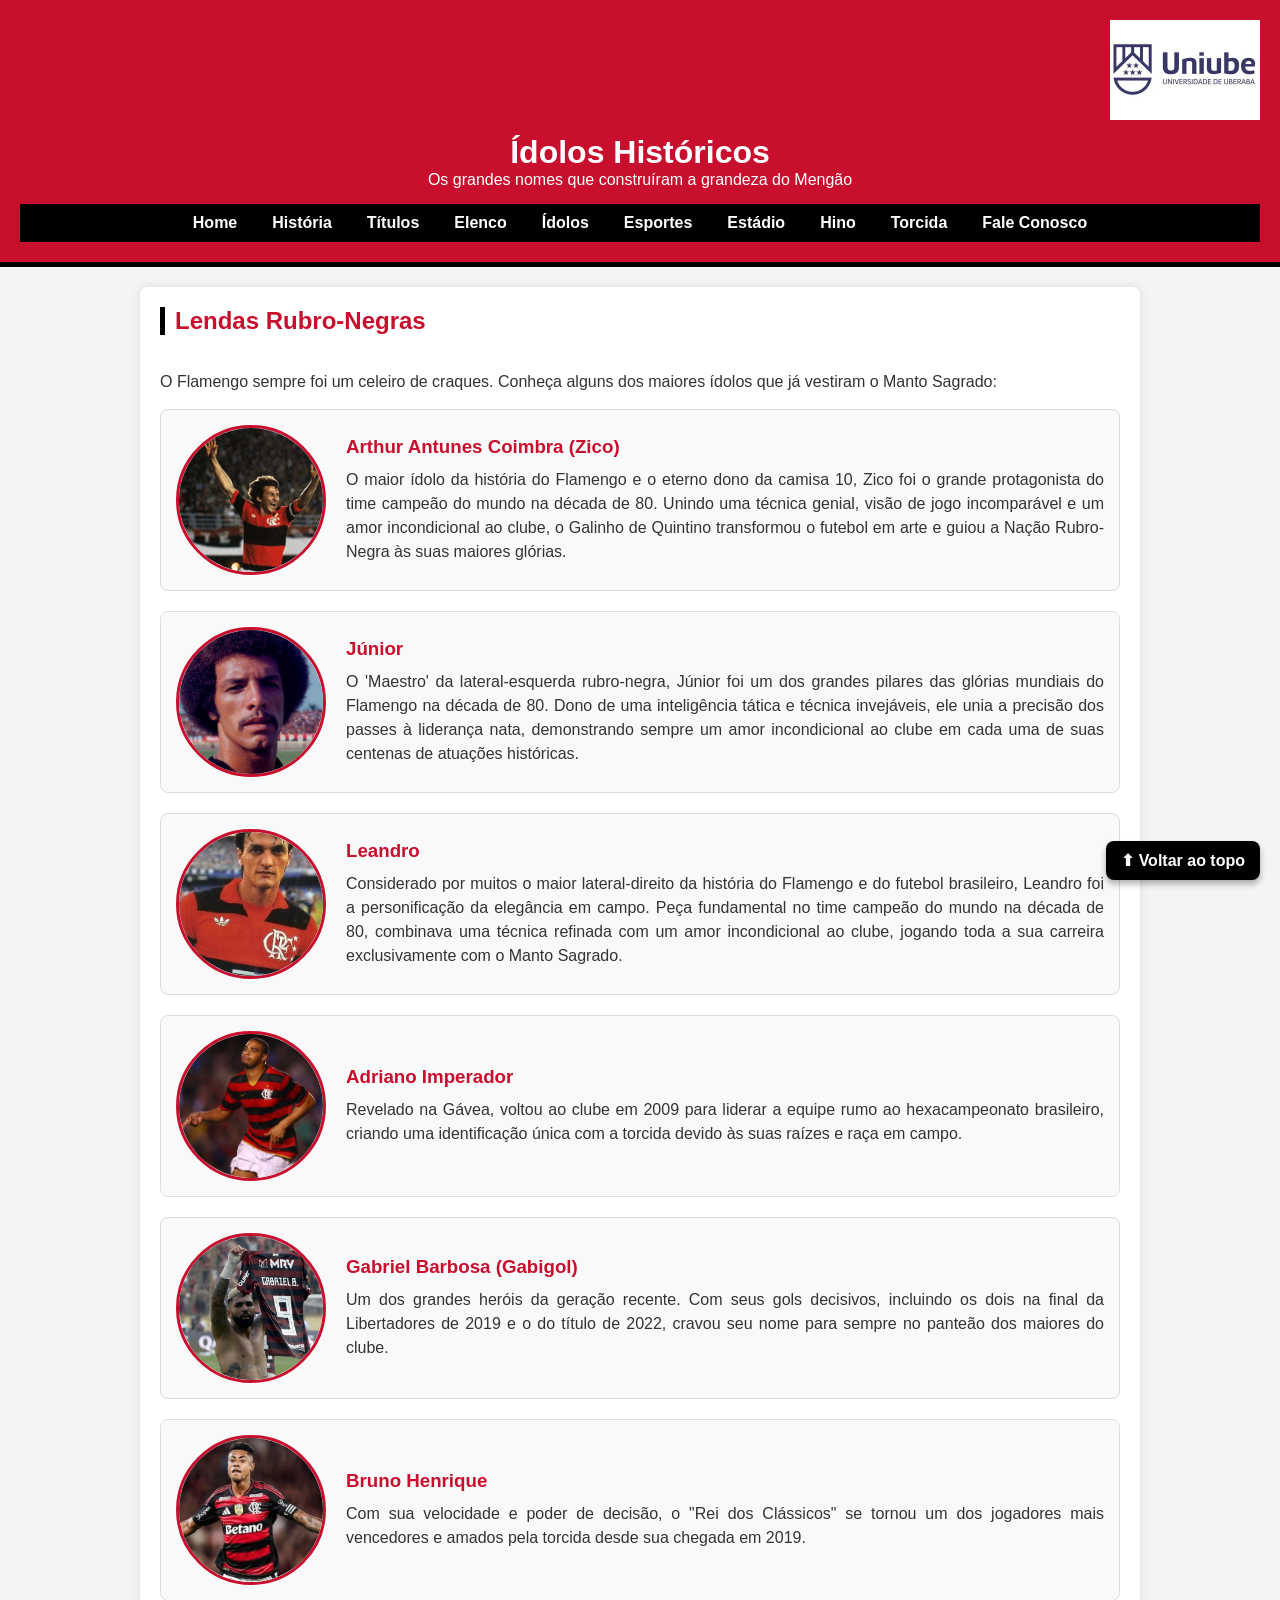
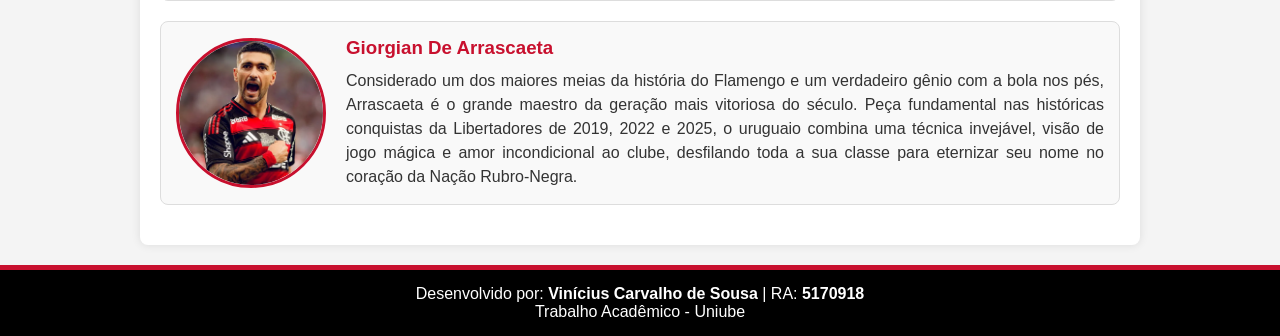
<file: idolos.html>
<!DOCTYPE html>
<html lang="pt-BR">
<head>
    <meta charset="UTF-8">
    <meta name="viewport" content="width=device-width, initial-scale=1.0">
    <title>Ídolos - Clube de Regatas do Flamengo</title>
    <link rel="stylesheet" href="style.css">
    <script>(function(w,d,s,l,i){w[l]=w[l]||[];w[l].push({'gtm.start':
new Date().getTime(),event:'gtm.js'});var f=d.getElementsByTagName(s)[0],
j=d.createElement(s),dl=l!='dataLayer'?'&l='+l:'';j.async=true;j.src=
'https://www.googletagmanager.com/gtm.js?id='+i+dl;f.parentNode.insertBefore(j,f);
})(window,document,'script','dataLayer','GTM-KH39J7RZ');</script>

<script async src="https://www.googletagmanager.com/gtag/js?id=G-GPVTYVNVEV"></script>
<script>
  window.dataLayer = window.dataLayer || [];
  function gtag(){dataLayer.push(arguments);}
  gtag('js', new Date());
  gtag('config', 'G-GPVTYVNVEV');
</script>
<meta name="google-site-verification" content="1R6EaUtjSxGgDSDUllODD0TvDEq3FuHWvTjtJXWUQTY" />
</head>
<body>

    <header id="topo">
        <div class="logo-faculdade">
            <a href="https://uniube.br/" target="_blank">
                <img src="uniube-foto.webp" alt="Logo Uniube" width="150">
            </a>
        </div>

        <h1>Ídolos Históricos</h1>
        <p>Os grandes nomes que construíram a grandeza do Mengão</p>

        <nav>
            <ul>
                <li><a href="index.html">Home</a></li>
                <li><a href="historia.html">História</a></li>
                <li><a href="titulos.html">Títulos</a></li>
                <li><a href="elenco.html">Elenco</a></li>
                <li><a href="idolos.html">Ídolos</a></li>
                <li><a href="esportes.html">Esportes</a></li>
                <li><a href="maracana.html">Estádio</a></li>
                <li><a href="hino.html">Hino</a></li>
                <li><a href="torcida.html">Torcida</a></li>
                <li><a href="contato.html">Fale Conosco</a></li>
            </ul>
        </nav>
    </header>

    <main>
        <section class="idolos">
            <h2>Lendas Rubro-Negras</h2>
            <br>
            <p>O Flamengo sempre foi um celeiro de craques. Conheça alguns dos maiores ídolos que já vestiram o Manto Sagrado:</p>
            <br>

            <div class="idolo-card">
                <img src="zico_flamengo.webp" alt="Foto de Zico" class="idolo-foto">
                <div class="idolo-info">
                    <h3>Arthur Antunes Coimbra (Zico)</h3>
                    <p>O maior ídolo da história do Flamengo e o eterno dono da camisa 10, Zico foi o grande protagonista do time campeão do mundo na década de 80. Unindo uma técnica genial, visão de jogo incomparável e um amor incondicional ao clube, o Galinho de Quintino transformou o futebol em arte e guiou a Nação Rubro-Negra às suas maiores glórias.</p>
                </div>
            </div>

            <div class="idolo-card">
                <img src="junior-flamengo-1976.webp" alt="Foto de Júnior" class="idolo-foto">
                <div class="idolo-info">
                    <h3>Júnior</h3>
                    <p>O 'Maestro' da lateral-esquerda rubro-negra, Júnior foi um dos grandes pilares das glórias mundiais do Flamengo na década de 80. Dono de uma inteligência tática e técnica invejáveis, ele unia a precisão dos passes à liderança nata, demonstrando sempre um amor incondicional ao clube em cada uma de suas centenas de atuações históricas.</p>
                </div>
            </div>
            
            <div class="idolo-card">
                <img src="leandro-abre.webp" alt="Foto de Leandro" class="idolo-foto">
                <div class="idolo-info">
                    <h3>Leandro</h3>
                    <p>Considerado por muitos o maior lateral-direito da história do Flamengo e do futebol brasileiro, Leandro foi a personificação da elegância em campo. Peça fundamental no time campeão do mundo na década de 80, combinava uma técnica refinada com um amor incondicional ao clube, jogando toda a sua carreira exclusivamente com o Manto Sagrado.</p>
                </div>
            </div>

            <div class="idolo-card">
                <img src="adriano.avif" alt="Foto de Adriano" class="idolo-foto">
                <div class="idolo-info">
                    <h3>Adriano Imperador</h3>
                    <p>Revelado na Gávea, voltou ao clube em 2009 para liderar a equipe rumo ao hexacampeonato brasileiro, criando uma identificação única com a torcida devido às suas raízes e raça em campo.</p>
                </div>
            </div>

            <div class="idolo-card">
                <img src="gabigol.jpg" alt="Foto de Gabigol" class="idolo-foto">
                <div class="idolo-info">
                    <h3>Gabriel Barbosa (Gabigol)</h3>
                    <p>Um dos grandes heróis da geração recente. Com seus gols decisivos, incluindo os dois na final da Libertadores de 2019 e o do título de 2022, cravou seu nome para sempre no panteão dos maiores do clube.</p>
                </div>
            </div>
            
            <div class="idolo-card">
                <img src="bh-flamengo-.webp" alt="Foto de Bruno Henrique" class="idolo-foto">
                <div class="idolo-info">
                    <h3>Bruno Henrique</h3>
                    <p>Com sua velocidade e poder de decisão, o "Rei dos Clássicos" se tornou um dos jogadores mais vencedores e amados pela torcida desde sua chegada em 2019.</p>
                </div>
            </div>

            <div class="idolo-card">
                <img src="arrascaeta.webp" alt="Foto de Arrascaeta" class="idolo-foto">
                <div class="idolo-info">
                    <h3>Giorgian De Arrascaeta</h3>
                    <p>Considerado um dos maiores meias da história do Flamengo e um verdadeiro gênio com a bola nos pés, Arrascaeta é o grande maestro da geração mais vitoriosa do século. Peça fundamental nas históricas conquistas da Libertadores de 2019, 2022 e 2025, o uruguaio combina uma técnica invejável, visão de jogo mágica e amor incondicional ao clube, desfilando toda a sua classe para eternizar seu nome no coração da Nação Rubro-Negra.</p>
                </div>
        
            </div>

        </section>
    </main>

    <footer>
        <p>Desenvolvido por: <strong>Vinícius Carvalho de Sousa</strong> | RA: <strong>5170918</strong></p>
        <p>Trabalho Acadêmico - Uniube</p>
    </footer>

    <a href="#topo" class="botao-topo">⬆ Voltar ao topo</a>

</body>
</html>
</file>
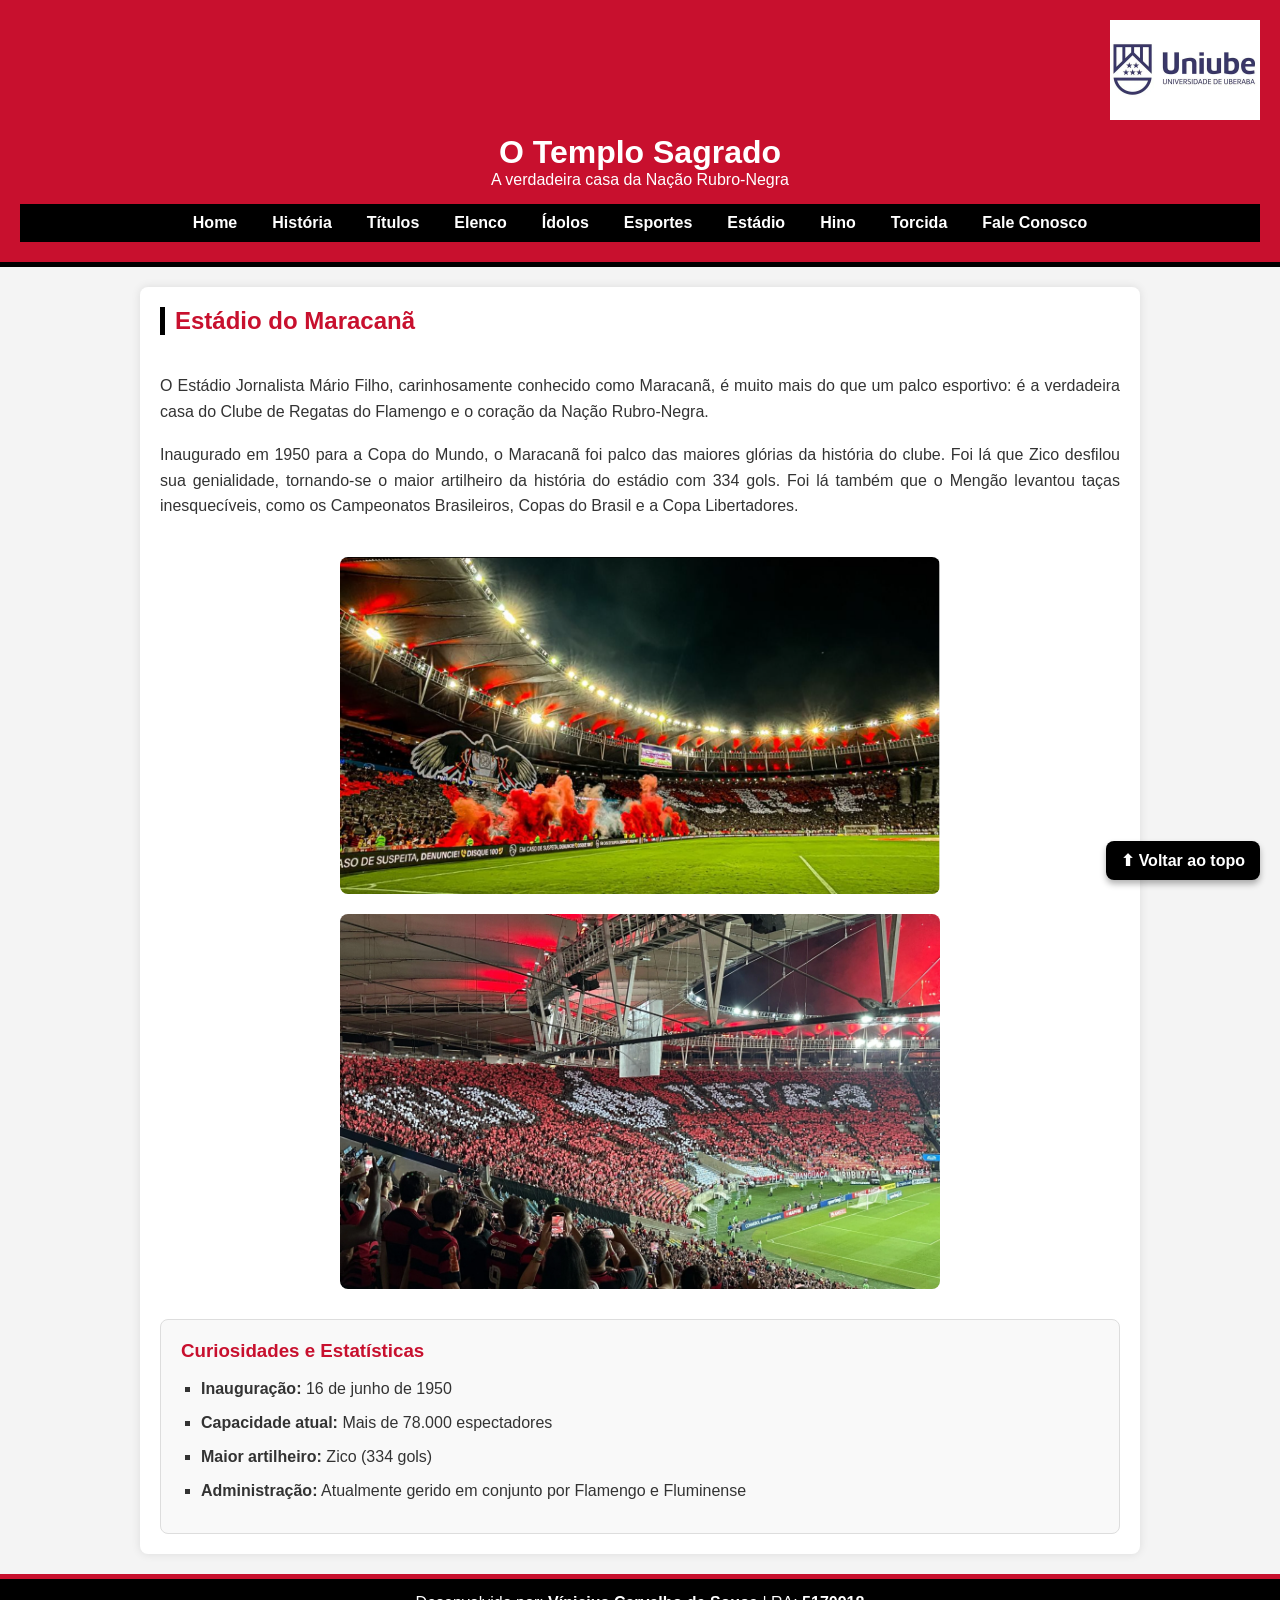
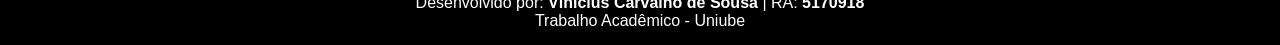
<file: maracana.html>
<!DOCTYPE html>
<html lang="pt-BR">
<head>
    <meta charset="UTF-8">
    <meta name="viewport" content="width=device-width, initial-scale=1.0">
    <title>Estádio - Clube de Regatas do Flamengo</title>
    <link rel="stylesheet" href="style.css">
    <script>(function(w,d,s,l,i){w[l]=w[l]||[];w[l].push({'gtm.start':
new Date().getTime(),event:'gtm.js'});var f=d.getElementsByTagName(s)[0],
j=d.createElement(s),dl=l!='dataLayer'?'&l='+l:'';j.async=true;j.src=
'https://www.googletagmanager.com/gtm.js?id='+i+dl;f.parentNode.insertBefore(j,f);
})(window,document,'script','dataLayer','GTM-KH39J7RZ');</script>

<script async src="https://www.googletagmanager.com/gtag/js?id=G-GPVTYVNVEV"></script>
<script>
  window.dataLayer = window.dataLayer || [];
  function gtag(){dataLayer.push(arguments);}
  gtag('js', new Date());
  gtag('config', 'G-GPVTYVNVEV');
</script>
<meta name="google-site-verification" content="1R6EaUtjSxGgDSDUllODD0TvDEq3FuHWvTjtJXWUQTY" />
</head>
<body>

    <header id="topo">
        <div class="logo-faculdade">
            <a href="https://uniube.br/" target="_blank">
                <img src="uniube-foto.webp" alt="Logo Uniube" width="150">
            </a>
        </div>

        <h1>O Templo Sagrado</h1>
        <p>A verdadeira casa da Nação Rubro-Negra</p>

        <nav>
            <ul>
                <li><a href="index.html">Home</a></li>
                <li><a href="historia.html">História</a></li>
                <li><a href="titulos.html">Títulos</a></li>
                <li><a href="elenco.html">Elenco</a></li>
                <li><a href="idolos.html">Ídolos</a></li>
                <li><a href="esportes.html">Esportes</a></li>
                <li><a href="maracana.html">Estádio</a></li>
                <li><a href="hino.html">Hino</a></li>
                <li><a href="torcida.html">Torcida</a></li>
                <li><a href="contato.html">Fale Conosco</a></li>
            </ul>
        </nav>
    </header>

    <main>
        <section class="estadio-secao">
            <h2>Estádio do Maracanã</h2>
            <br>
            <p>O Estádio Jornalista Mário Filho, carinhosamente conhecido como Maracanã, é muito mais do que um palco esportivo: é a verdadeira casa do Clube de Regatas do Flamengo e o coração da Nação Rubro-Negra.</p>
            <br>
            <p>Inaugurado em 1950 para a Copa do Mundo, o Maracanã foi palco das maiores glórias da história do clube. Foi lá que Zico desfilou sua genialidade, tornando-se o maior artilheiro da história do estádio com 334 gols. Foi lá também que o Mengão levantou taças inesquecíveis, como os Campeonatos Brasileiros, Copas do Brasil e a Copa Libertadores.</p>
            <br>
            
            <img src="Mais-de-60-mil-flamenguistas-lotam-o-Maracana.webp" alt="Foto do Maracanã lotado" class="imagem-destaque">
            <img src="mosaico_flamengo-scaled-aspect-ratio-512-320-1.webp" alt="Foto Mosaico Flamengo" class="imagem-destaque">
            
            <div class="estadio-info">
                <h3>Curiosidades e Estatísticas</h3>
                <ul>
                    <li><strong>Inauguração:</strong> 16 de junho de 1950</li>
                    <li><strong>Capacidade atual:</strong> Mais de 78.000 espectadores</li>
                    <li><strong>Maior artilheiro:</strong> Zico (334 gols)</li>
                    <li><strong>Administração:</strong> Atualmente gerido em conjunto por Flamengo e Fluminense</li>
                </ul>
            </div>
        </section>
    </main>

    <footer>
        <p>Desenvolvido por: <strong>Vínicius Carvalho de Sousa</strong> | RA: <strong>5170918</strong></p>
        <p>Trabalho Acadêmico - Uniube</p>
    </footer>

    <a href="#topo" class="botao-topo">⬆ Voltar ao topo</a>

</body>
</html>
</file>
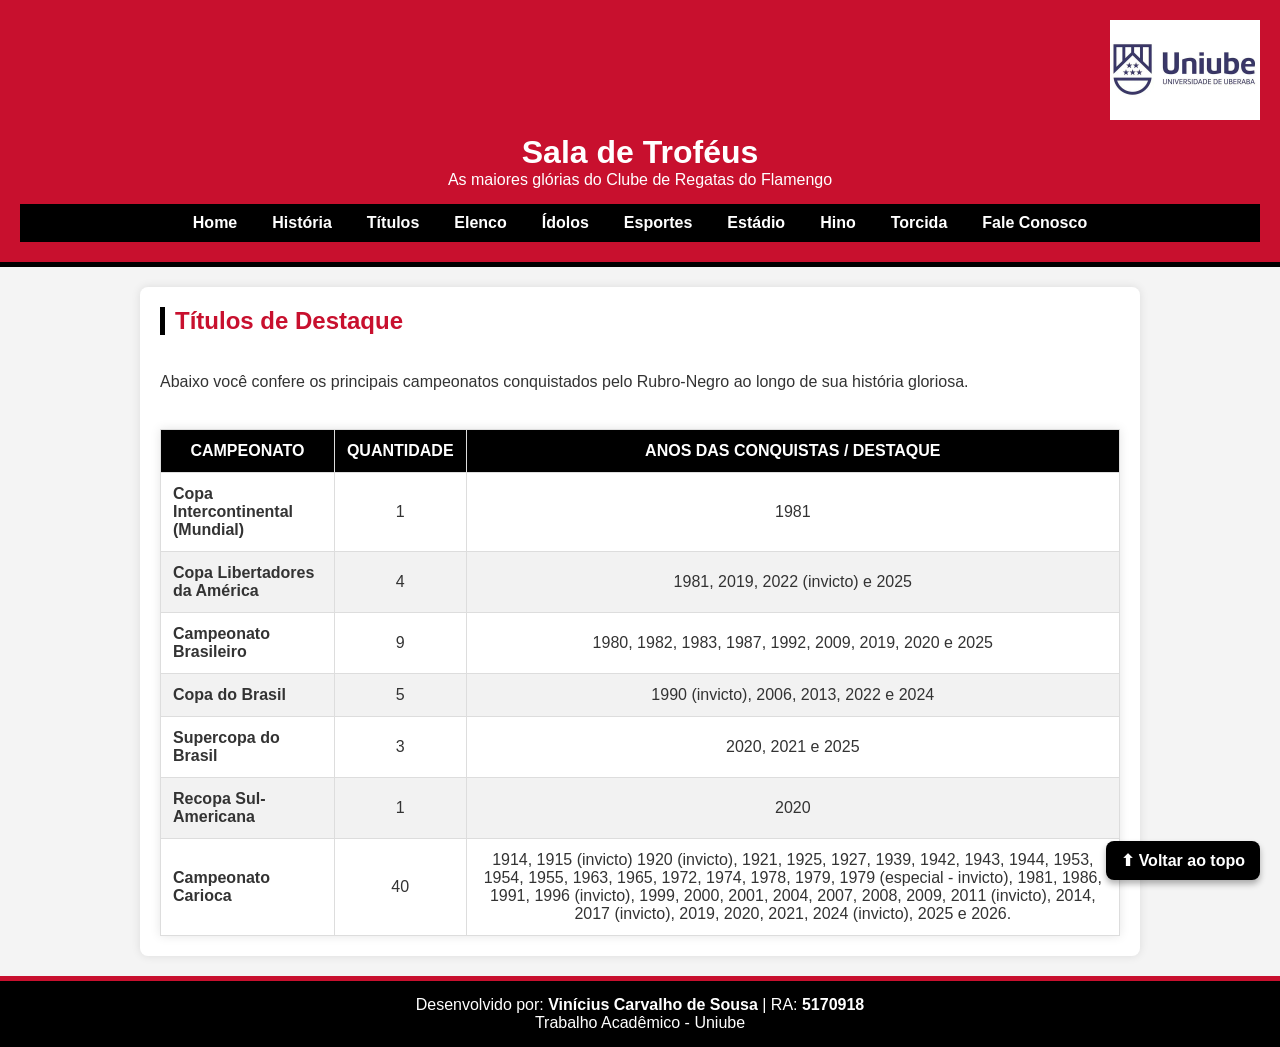
<file: titulos.html>
<!DOCTYPE html>
<html lang="pt-BR">
<head>
    <meta charset="UTF-8">
    <meta name="viewport" content="width=device-width, initial-scale=1.0">
    <title>Títulos Oficiais - Clube de Regatas do Flamengo</title>
    <link rel="stylesheet" href="style.css">
    <script>(function(w,d,s,l,i){w[l]=w[l]||[];w[l].push({'gtm.start':
new Date().getTime(),event:'gtm.js'});var f=d.getElementsByTagName(s)[0],
j=d.createElement(s),dl=l!='dataLayer'?'&l='+l:'';j.async=true;j.src=
'https://www.googletagmanager.com/gtm.js?id='+i+dl;f.parentNode.insertBefore(j,f);
})(window,document,'script','dataLayer','GTM-KH39J7RZ');</script>

<script async src="https://www.googletagmanager.com/gtag/js?id=G-GPVTYVNVEV"></script>
<script>
  window.dataLayer = window.dataLayer || [];
  function gtag(){dataLayer.push(arguments);}
  gtag('js', new Date());
  gtag('config', 'G-GPVTYVNVEV');
</script>
<meta name="google-site-verification" content="1R6EaUtjSxGgDSDUllODD0TvDEq3FuHWvTjtJXWUQTY" />
</head>
<body>

    <header id="topo">
        <div class="logo-faculdade">
            <a href="https://uniube.br/" target="_blank">
                <img src="uniube-foto.webp" alt="Logo Uniube" width="150">
            </a>
        </div>

        <h1>Sala de Troféus</h1>
        <p>As maiores glórias do Clube de Regatas do Flamengo</p>

        <nav>
            <ul>
                <li><a href="index.html">Home</a></li>
                <li><a href="historia.html">História</a></li>
                <li><a href="titulos.html">Títulos</a></li>
                <li><a href="elenco.html">Elenco</a></li>
                <li><a href="idolos.html">Ídolos</a></li>
                <li><a href="esportes.html">Esportes</a></li>
                <li><a href="maracana.html">Estádio</a></li>
                <li><a href="hino.html">Hino</a></li>
                <li><a href="torcida.html">Torcida</a></li>
                <li><a href="contato.html">Fale Conosco</a></li>
            </ul>
        </nav>
    </header>

    <main>
        <section class="titulos">
            <h2>Títulos de Destaque</h2>
            <br>
            <p>Abaixo você confere os principais campeonatos conquistados pelo Rubro-Negro ao longo de sua história gloriosa.</p>
            <br>

            <table class="tabela-titulos">
                <thead>
                    <tr>
                        <th>Campeonato</th>
                        <th>Quantidade</th>
                        <th>Anos das Conquistas / Destaque</th>
                    </tr>
                </thead>
                <tbody>
                    <tr>
                        <td>Copa Intercontinental (Mundial)</td>
                        <td>1</td>
                        <td>1981</td>
                    </tr>
                    <tr>
                        <td>Copa Libertadores da América</td>
                        <td>4</td>
                        <td>1981, 2019, 2022 (invicto) e 2025</td>
                    </tr>
                    <tr>
                        <td>Campeonato Brasileiro</td>
                        <td>9</td>
                        <td>1980, 1982, 1983, 1987, 1992, 2009, 2019, 2020 e 2025</td>
                    </tr>
                    <tr>
                        <td>Copa do Brasil</td>
                        <td>5</td>
                        <td>1990 (invicto), 2006, 2013, 2022 e 2024 </td>
                    </tr>
                    <tr>
                        <td>Supercopa do Brasil</td>
                        <td>3</td>
                        <td>2020, 2021 e 2025</td>
                    </tr>
                    <tr>
                        <td>Recopa Sul-Americana</td>
                        <td>1</td>
                        <td>2020</td>
                    </tr>
                    <tr>
                        <td>Campeonato Carioca</td>
                        <td>40</td>
                        <td>1914, 1915 (invicto) 1920 (invicto), 1921, 1925, 1927, 1939, 1942, 1943, 1944, 1953, 1954, 1955, 1963, 1965, 1972, 1974, 1978, 1979, 1979 (especial - invicto), 1981, 1986, 1991, 1996 (invicto), 1999, 2000, 2001, 2004, 2007, 2008, 2009, 2011 (invicto), 2014, 2017 (invicto), 2019, 2020, 2021, 2024 (invicto), 2025 e 2026.</td>
                    </tr>
                </tbody>
            </table>
        </section>
    </main>

    <footer>
        <p>Desenvolvido por: <strong>Vinícius Carvalho de Sousa</strong> | RA: <strong>5170918</strong></p>
        <p>Trabalho Acadêmico - Uniube</p>
    </footer>

    <a href="#topo" class="botao-topo">⬆ Voltar ao topo</a>

</body>
</html>
</file>
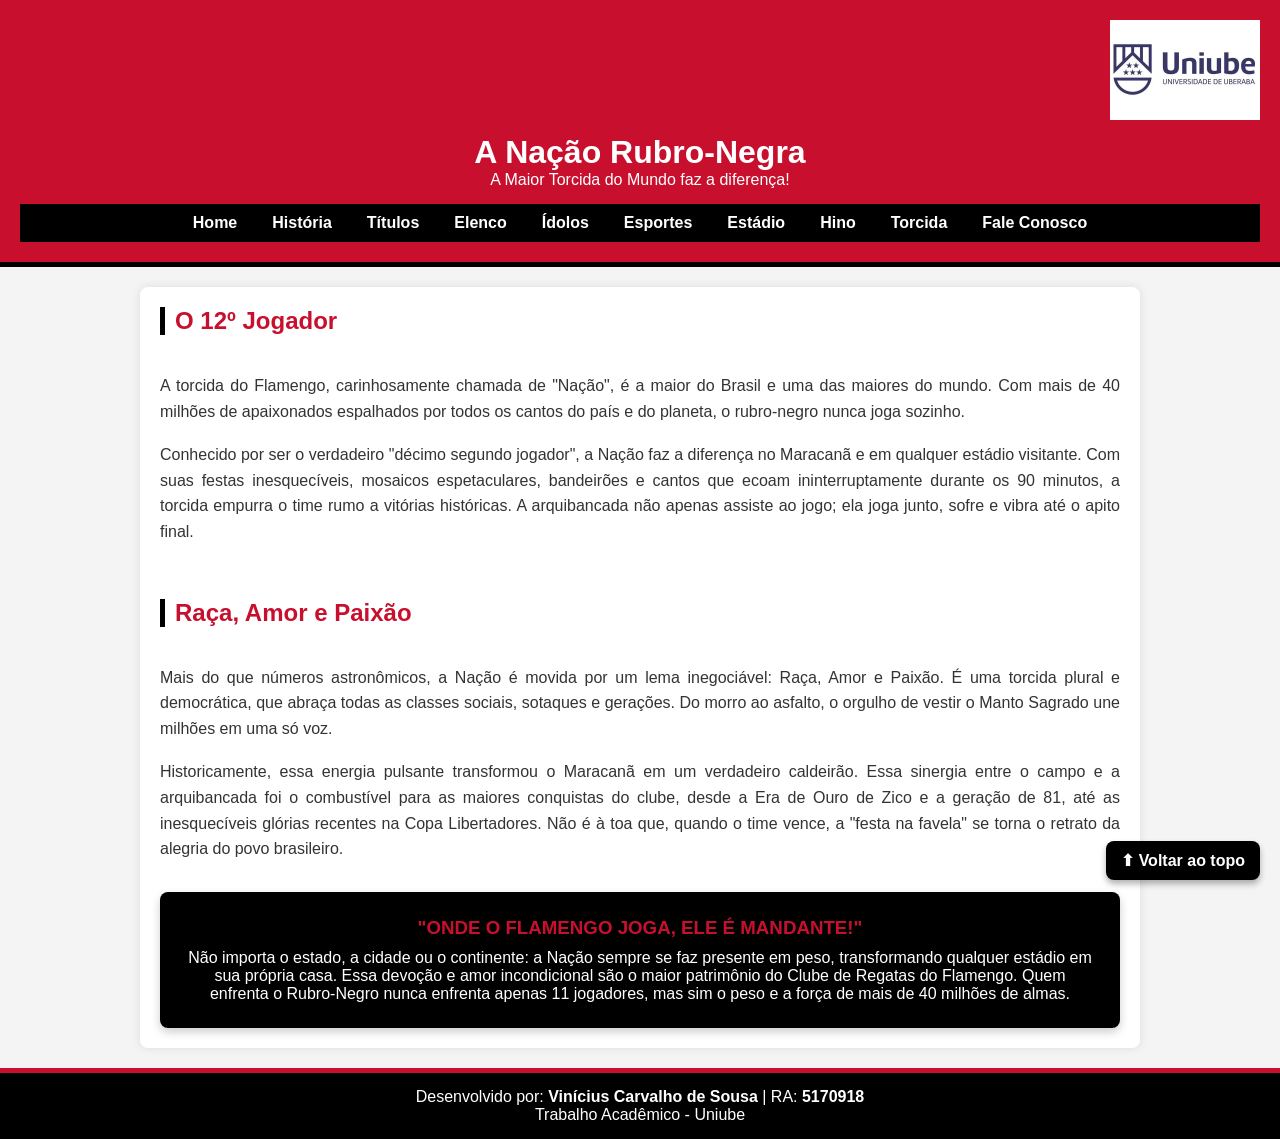
<file: torcida.html>
<!DOCTYPE html>
<html lang="pt-BR">
<head>
    <meta charset="UTF-8">
    <meta name="viewport" content="width=device-width, initial-scale=1.0">
    <title>Torcida - Clube de Regatas do Flamengo</title>
    <link rel="stylesheet" href="style.css">
    <script>(function(w,d,s,l,i){w[l]=w[l]||[];w[l].push({'gtm.start':
new Date().getTime(),event:'gtm.js'});var f=d.getElementsByTagName(s)[0],
j=d.createElement(s),dl=l!='dataLayer'?'&l='+l:'';j.async=true;j.src=
'https://www.googletagmanager.com/gtm.js?id='+i+dl;f.parentNode.insertBefore(j,f);
})(window,document,'script','dataLayer','GTM-KH39J7RZ');</script>

<script async src="https://www.googletagmanager.com/gtag/js?id=G-GPVTYVNVEV"></script>
<script>
  window.dataLayer = window.dataLayer || [];
  function gtag(){dataLayer.push(arguments);}
  gtag('js', new Date());
  gtag('config', 'G-GPVTYVNVEV');
</script>

<meta name="google-site-verification" content="1R6EaUtjSxGgDSDUllODD0TvDEq3FuHWvTjtJXWUQTY" />
</head>
<body>

    <header id="topo">
        <div class="logo-faculdade">
            <a href="https://uniube.br/" target="_blank">
                <img src="uniube-foto.webp" alt="Logo Uniube" width="150">
            </a>
        </div>

        <h1>A Nação Rubro-Negra</h1>
        <p>A Maior Torcida do Mundo faz a diferença!</p>

        <nav>
            <ul>
                <li><a href="index.html">Home</a></li>
                <li><a href="historia.html">História</a></li>
                <li><a href="titulos.html">Títulos</a></li>
                <li><a href="elenco.html">Elenco</a></li>
                <li><a href="idolos.html">Ídolos</a></li>
                <li><a href="esportes.html">Esportes</a></li>
                <li><a href="maracana.html">Estádio</a></li>
                <li><a href="hino.html">Hino</a></li>
                <li><a href="torcida.html">Torcida</a></li>
                <li><a href="contato.html">Fale Conosco</a></li>
            </ul>
        </nav>
    </header>

    <main>
        <section class="torcida-secao">
            <h2>O 12º Jogador</h2>
            <br>
            <p>A torcida do Flamengo, carinhosamente chamada de "Nação", é a maior do Brasil e uma das maiores do mundo. Com mais de 40 milhões de apaixonados espalhados por todos os cantos do país e do planeta, o rubro-negro nunca joga sozinho.</p>
            <br>
            <p>Conhecido por ser o verdadeiro "décimo segundo jogador", a Nação faz a diferença no Maracanã e em qualquer estádio visitante. Com suas festas inesquecíveis, mosaicos espetaculares, bandeirões e cantos que ecoam ininterruptamente durante os 90 minutos, a torcida empurra o time rumo a vitórias históricas. A arquibancada não apenas assiste ao jogo; ela joga junto, sofre e vibra até o apito final.</p>
            <br><br><br>
            <h2>Raça, Amor e Paixão</h2>
            <br>
            <p>Mais do que números astronômicos, a Nação é movida por um lema inegociável: Raça, Amor e Paixão. É uma torcida plural e democrática, que abraça todas as classes sociais, sotaques e gerações. Do morro ao asfalto, o orgulho de vestir o Manto Sagrado une milhões em uma só voz.</p>
            <br>
            <p>Historicamente, essa energia pulsante transformou o Maracanã em um verdadeiro caldeirão. Essa sinergia entre o campo e a arquibancada foi o combustível para as maiores conquistas do clube, desde a Era de Ouro de Zico e a geração de 81, até as inesquecíveis glórias recentes na Copa Libertadores. Não é à toa que, quando o time vence, a "festa na favela" se torna o retrato da alegria do povo brasileiro.</p>
            <div class="torcida-destaque">
                <h3>"Onde o Flamengo joga, ele é mandante!"</h3>
                Não importa o estado, a cidade ou o continente: a Nação sempre se faz presente em peso, transformando qualquer estádio em sua própria casa. Essa devoção e amor incondicional são o maior patrimônio do Clube de Regatas do Flamengo. Quem enfrenta o Rubro-Negro nunca enfrenta apenas 11 jogadores, mas sim o peso e a força de mais de 40 milhões de almas.
        </section>
    </main>

    <footer>
        <p>Desenvolvido por: <strong>Vinícius Carvalho de Sousa</strong> | RA: <strong>5170918</strong></p>
        <p>Trabalho Acadêmico - Uniube</p>
    </footer>

    <a href="#topo" class="botao-topo">⬆ Voltar ao topo</a>

</body>
</html>
</file>
<file: style.css>
/* =========================================
   RESET BÁSICO E CONFIGURAÇÕES GERAIS
========================================= */
* {
    margin: 0;
    padding: 0;
    box-sizing: border-box;
    font-family: Arial, sans-serif;
}

html {
    scroll-behavior: smooth; /* Rolagem suave para o botão voltar ao topo */
}

body {
    background-color: #f4f4f4;
    color: #333;
}

/* =========================================
   CABEÇALHO E MENU
========================================= */
header {
    background-color: #c8102e; /* Vermelho Flamengo */
    color: white;
    padding: 20px;
    text-align: center;
    border-bottom: 5px solid #000; /* Preto Flamengo */
}

.logo-faculdade {
    text-align: right;
    margin-bottom: 10px;
}

nav ul {
    list-style-type: none;
    background-color: #000;
    padding: 10px;
    margin-top: 15px;
    display: flex;
    flex-wrap: wrap;
    justify-content: center;
    gap: 15px;
}

nav ul li a {
    color: white;
    text-decoration: none;
    font-weight: bold;
    padding: 5px 10px;
}

nav ul li a:hover {
    background-color: #c8102e;
    border-radius: 5px;
}

/* =========================================
   CONTEÚDO PRINCIPAL (MAIN)
========================================= */
main {
    padding: 20px;
    max-width: 1000px;
    margin: 20px auto;
    background-color: white;
    min-height: 400px;
    box-shadow: 0px 0px 10px rgba(0,0,0,0.1); /* Sombra leve na caixa de conteúdo */
    border-radius: 8px;
}

.imagem-destaque {
    width: 100%;
    max-width: 600px;
    display: block;
    margin: 20px auto;
    border-radius: 8px;
}

/* =========================================
   PÁGINA: ELENCO (Listas)
========================================= */
.elenco h2 {
    margin-bottom: 20px;
    color: #c8102e;
    border-left: 5px solid #000;
    padding-left: 10px;
}

.posicao {
    margin-bottom: 25px;
    padding: 15px;
    border: 1px solid #ddd;
    border-radius: 8px;
    background-color: #f9f9f9;
}

.posicao h3 {
    color: #c8102e;
    margin-bottom: 10px;
    text-transform: uppercase;
    font-size: 1.1rem;
}

.posicao ul {
    list-style-type: none;
}

.posicao ul li {
    padding: 8px 0;
    border-bottom: 1px solid #eee;
    font-weight: bold;
}

.posicao ul li::before {
    content: "⚽ "; /* Ícone de bola antes do nome do jogador */
    margin-right: 10px;
}

.posicao ul li:last-child {
    border-bottom: none;
}

/* =========================================
   PÁGINA: TÍTULOS (Tabelas)
========================================= */
.titulos h2 {
    margin-bottom: 20px;
    color: #c8102e;
    border-left: 5px solid #000;
    padding-left: 10px;
}

.tabela-titulos {
    width: 100%;
    border-collapse: collapse;
    margin-top: 20px;
    background-color: white;
    box-shadow: 0px 0px 10px rgba(0,0,0,0.1);
}

.tabela-titulos th, .tabela-titulos td {
    border: 1px solid #ddd;
    padding: 12px;
    text-align: center;
}

.tabela-titulos th {
    background-color: #000;
    color: white;
    text-transform: uppercase;
}

.tabela-titulos tbody tr:nth-child(even) {
    background-color: #f2f2f2;
}

.tabela-titulos tbody tr:hover {
    background-color: #ffe6e6;
}

.tabela-titulos td:first-child {
    font-weight: bold;
    text-align: left;
}

/* =========================================
   RODAPÉ E BOTÃO VOLTAR AO TOPO
========================================= */
footer {
    background-color: #000;
    color: white;
    text-align: center;
    padding: 15px;
    margin-top: 20px;
    border-top: 5px solid #c8102e;
}

.botao-topo {
    position: fixed;
    bottom: 20px;
    right: 20px;
    background-color: #000;
    color: white;
    padding: 10px 15px;
    text-decoration: none;
    border-radius: 8px;
    font-weight: bold;
    box-shadow: 0px 4px 6px rgba(0,0,0,0.3);
}

.botao-topo:hover {
    background-color: #c8102e;
}

.historia h2 {
    margin-bottom: 20px;
    color: #c8102e;
    border-left: 5px solid #000;
    padding-left: 10px;
}

.historia p {
    line-height: 1.6;
    text-align: justify;
}

.idolos h2 {
    margin-bottom: 20px;
    color: #c8102e;
    border-left: 5px solid #000;
    padding-left: 10px;
}

.idolo-card {
    margin-bottom: 20px;
    padding: 15px;
    border: 1px solid #ddd;
    border-radius: 8px;
    background-color: #f9f9f9;
}

.idolo-card h3 {
    color: #c8102e;
    margin-bottom: 10px;
}

.idolo-card p {
    line-height: 1.5;
    text-align: justify;
}

.idolos h2 {
    margin-bottom: 20px;
    color: #c8102e;
    border-left: 5px solid #000;
    padding-left: 10px;
}

.idolo-card {
    margin-bottom: 20px;
    padding: 15px;
    border: 1px solid #ddd;
    border-radius: 8px;
    background-color: #f9f9f9;
    display: flex;
    align-items: center;
    gap: 20px;
}

.idolo-foto {
    width: 150px;
    height: 150px;
    object-fit: cover;
    border-radius: 50%;
    border: 3px solid #c8102e;
}

.idolo-info {
    flex: 1;
}

.idolo-info h3 {
    color: #c8102e;
    margin-bottom: 10px;
}

.idolo-info p {
    line-height: 1.5;
    text-align: justify;
}

.hino-secao h2 {
    margin-bottom: 20px;
    color: #c8102e;
    border-left: 5px solid #000;
    padding-left: 10px;
}

.letra-hino {
    text-align: center;
    line-height: 1.8;
    font-style: italic;
    background-color: #f9f9f9;
    padding: 20px;
    border-radius: 8px;
    border: 1px solid #ddd;
}

.letra-hino p {
    margin-bottom: 5px;
    font-weight: bold;
}
.torcida-secao h2 {
    margin-bottom: 20px;
    color: #c8102e;
    border-left: 5px solid #000;
    padding-left: 10px;
}

.torcida-secao p {
    line-height: 1.6;
    text-align: justify;
}

.torcida-destaque {
    margin-top: 30px;
    padding: 25px;
    background-color: #000;
    color: white;
    border-radius: 8px;
    text-align: center;
    box-shadow: 0px 4px 10px rgba(0,0,0,0.2);
}

.torcida-destaque h3 {
    color: #c8102e;
    margin-bottom: 10px;
    text-transform: uppercase;
}
.estadio-secao h2 {
    margin-bottom: 20px;
    color: #c8102e;
    border-left: 5px solid #000;
    padding-left: 10px;
}

.estadio-secao p {
    line-height: 1.6;
    text-align: justify;
}

.estadio-info {
    margin-top: 30px;
    padding: 20px;
    background-color: #f9f9f9;
    border: 1px solid #ddd;
    border-radius: 8px;
}

.estadio-info h3 {
    color: #c8102e;
    margin-bottom: 15px;
}

.estadio-info ul {
    list-style-type: square;
    padding-left: 20px;
}

.estadio-info ul li {
    margin-bottom: 10px;
    line-height: 1.5;
}
.esportes-secao h2 {
    margin-bottom: 20px;
    color: #c8102e;
    border-left: 5px solid #000;
    padding-left: 10px;
}

.esportes-secao p {
    line-height: 1.6;
    text-align: justify;
}

.esportes-grid {
    display: grid;
    grid-template-columns: repeat(auto-fit, minmax(300px, 1fr));
    gap: 20px;
    margin-top: 30px;
}

.esporte-card {
    background-color: #f9f9f9;
    border: 1px solid #ddd;
    border-radius: 8px;
    padding: 25px;
    transition: transform 0.3s ease, box-shadow 0.3s ease, border-color 0.3s ease;
}

.esporte-card:hover {
    transform: translateY(-8px);
    box-shadow: 0px 10px 20px rgba(0,0,0,0.15);
    border-color: #c8102e;
}

.esporte-card h3 {
    color: #000;
    margin-bottom: 15px;
    border-bottom: 3px solid #c8102e;
    padding-bottom: 8px;
    display: inline-block;
    font-size: 1.2rem;
}

.esporte-card p {
    font-size: 0.95rem;
    color: #444;
}
.contato-secao h2 {
    margin-bottom: 15px;
    color: #c8102e;
    border-left: 5px solid #000;
    padding-left: 10px;
}

.contato-secao p {
    line-height: 1.6;
    text-align: justify;
}

/* Divisão da tela em duas partes usando Flexbox */
.contato-container {
    display: flex;
    flex-wrap: wrap;
    gap: 30px;
    margin-top: 30px;
}

.formulario-box {
    flex: 2; /* O formulário ocupa mais espaço */
    background-color: #f9f9f9;
    padding: 30px;
    border: 1px solid #ddd;
    border-radius: 8px;
}

.info-contato {
    flex: 1; /* A caixa de info ocupa menos espaço */
    background-color: #000;
    color: white;
    padding: 30px;
    border-radius: 8px;
    box-shadow: 0px 4px 10px rgba(0,0,0,0.2);
}

/* Estilo dos Títulos do Painel Escuro */
.info-contato h3 {
    color: #c8102e;
    margin-bottom: 15px;
    border-bottom: 1px solid #333;
    padding-bottom: 8px;
}

.info-contato .margin-top {
    margin-top: 30px;
}

.info-contato p {
    font-size: 0.95rem;
    margin-bottom: 10px;
    color: #eee;
}

/* Estilização dos Campos do Formulário */
.grupo-input {
    margin-bottom: 20px;
}

.grupo-input label {
    display: block;
    margin-bottom: 8px;
    font-weight: bold;
    color: #333;
}

.grupo-input input[type="text"],
.grupo-input input[type="email"],
.grupo-input select,
.grupo-input textarea {
    width: 100%;
    padding: 12px;
    border: 1px solid #ccc;
    border-radius: 4px;
    font-size: 1rem;
}
.contato-secao h2 {
    margin-bottom: 15px;
    color: #c8102e;
    border-left: 5px solid #000;
    padding-left: 10px;
}

.contato-secao p {
    line-height: 1.6;
    text-align: justify;
}

.links-contato {
    display: grid;
    grid-template-columns: repeat(auto-fit, minmax(220px, 1fr));
    gap: 20px;
    margin-top: 30px;
}

.botao-contato {
    display: block;
    padding: 30px 20px;
    border-radius: 8px;
    text-align: center;
    text-decoration: none;
    color: white;
    transition: transform 0.3s ease, box-shadow 0.3s ease;
    box-shadow: 0px 4px 6px rgba(0,0,0,0.1);
}

.botao-contato:hover {
    transform: translateY(-5px);
    box-shadow: 0px 8px 15px rgba(0,0,0,0.2);
}

.botao-contato h3 {
    margin-bottom: 10px;
    font-size: 1.4rem;
}

.botao-contato p {
    text-align: center;
    margin: 0;
    font-size: 0.9rem;
    color: #f4f4f4;
}

/* Cores específicas para cada rede social/contato */
.email { background-color: #c8102e; }
.whatsapp { background-color: #25D366; }
.github { background-color: #333; }
.linkedin { background-color: #0077b5; }
</file>
